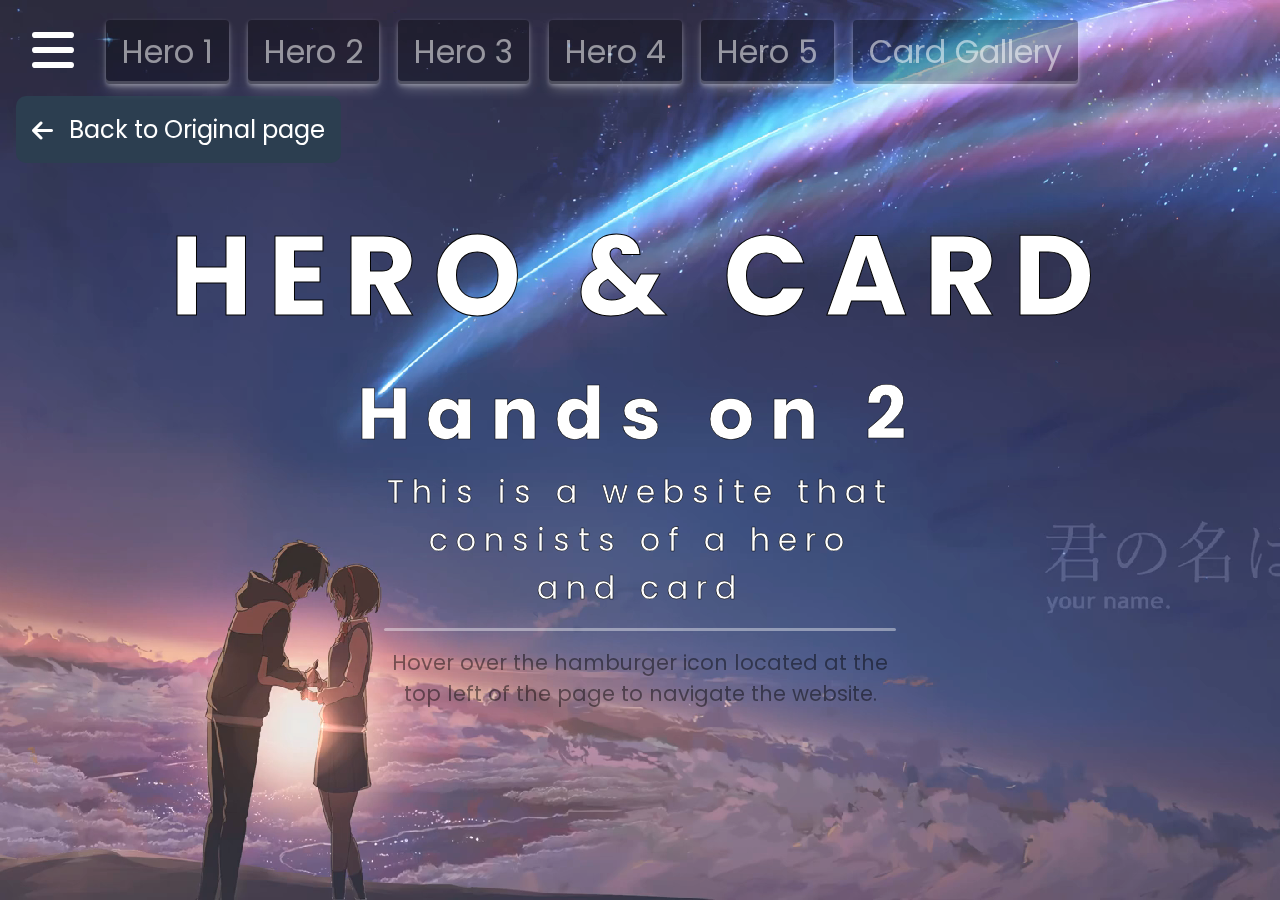
<file: index.html>
<!DOCTYPE html>
<html lang="en">
<head>
    <meta charset="UTF-8">
    <meta name="viewport" content="width=device-width, initial-scale=1.0">
    <title>Hands on 2</title>
    <link rel="stylesheet" href="./assets/css/style.css">
    <link rel="stylesheet" href="./assets/css/header.css">
    <link rel="stylesheet" href="./assets/css/nav-final.css">
    <link rel="stylesheet" href="https://cdnjs.cloudflare.com/ajax/libs/font-awesome/6.5.2/css/all.min.css"/>
</head>
<body>

    <a href="https://notblinkzzz.github.io/WD-Finals/pages/projects/" class="nav-orig"><i class="fa-solid fa-arrow-left"></i><p>	Back to Original page</p></a>

    <video preload="auto" autoplay loop
        src="./assets/video/kimi-no-nawa-2-vid-background.mp4" >
    </video>
    <header class="header">
        <div class="hover-navigation-div">
            <a class="icon"><i class="fa-solid fa-bars"></i></a>
            <div class="navigation-content">
                <!-- <a class="btn active">Home</a> -->
                <a href="./pages/hero-and-card-1/" class="btn">Hero 1</a>
                <a href="./pages/hero-and-card-2/" class="btn">Hero 2</a>
                <a href="./pages/hero-and-card-3/" class="btn">Hero 3</a>
                <a href="./pages/hero-and-card-4/" class="btn">Hero 4</a>
                <a href="./pages/hero-and-card-5/" class="btn">Hero 5</a>
                <a href="./pages/card-gallery/" class="btn">Card Gallery</a>
            </div>
        </div>
    </header>

    <div class="contents">
        <h1 class="title"> HERO & CARD</h1>
        <h2 class="subtitle">Hands on 2</h2>
        <p class="description">This is a website that consists of a hero and card</p>
    <div class="line">
    </div>
        <p class="to-navigate">Hover over the hamburger icon located at the top left of the page to navigate the website.</p>
    </div>
</body>
</html>
</file>
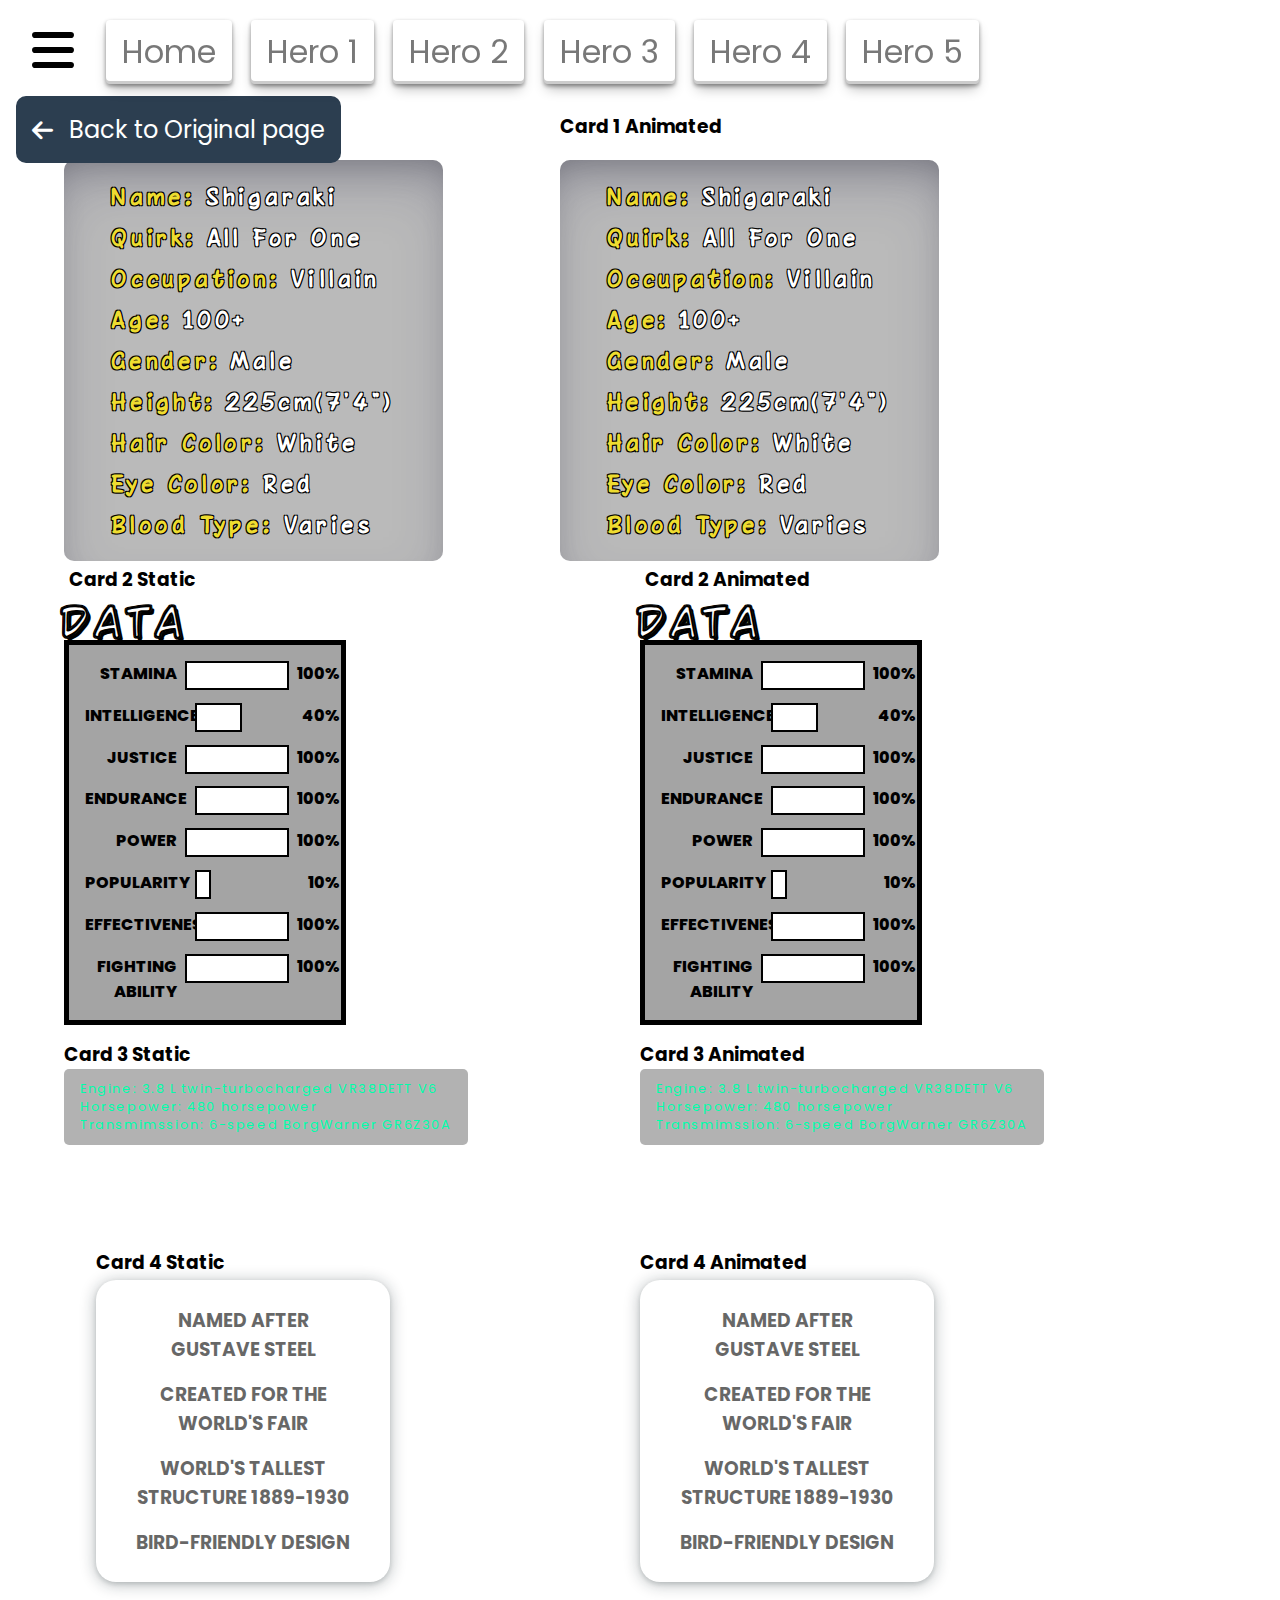
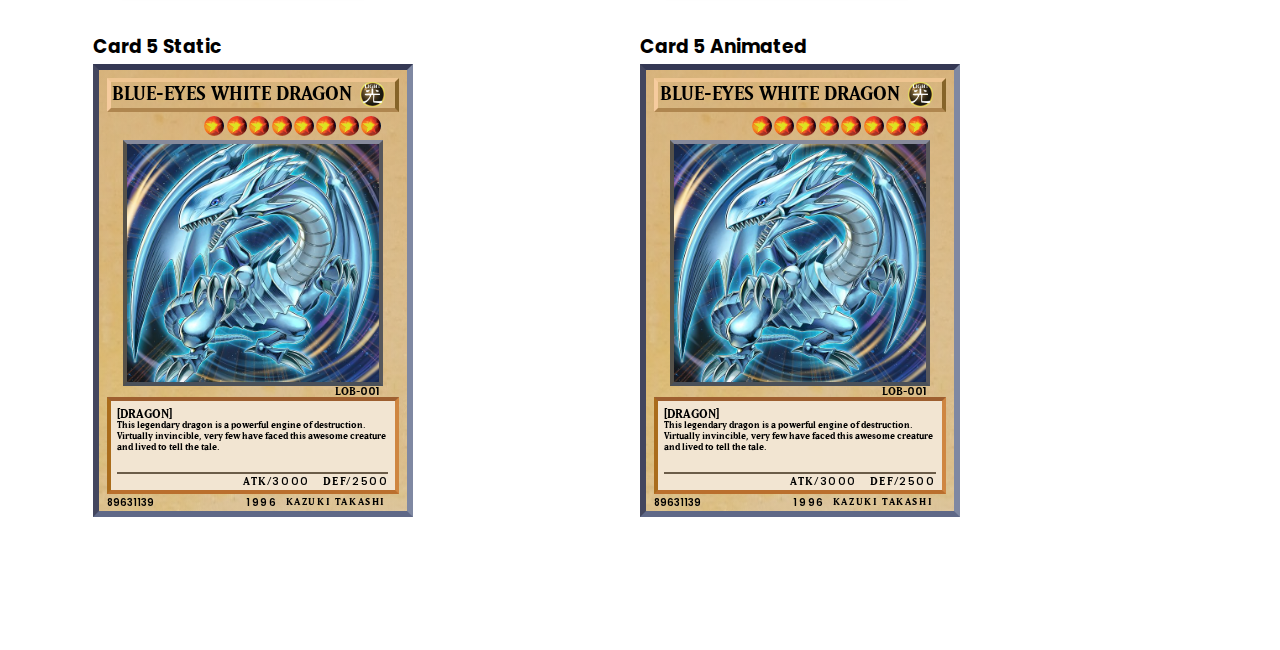
<file: pages/card-gallery/index.html>
<!DOCTYPE html>
<html lang="en">
<head>
    <meta charset="UTF-8">
    <meta name="viewport" content="width=device-width, initial-scale=1.0">
    <title>Card Gallery</title>
    <link rel="stylesheet" href="./assets/css/style.css">
    <link rel="stylesheet" href="./assets/css/header.css">
    <link rel="stylesheet" href="./assets/css/nav-final.css">
    <link rel="stylesheet" href="https://cdnjs.cloudflare.com/ajax/libs/font-awesome/6.5.2/css/all.min.css"/>
</head>
<body>

    <a href="https://notblinkzzz.github.io/WD-Finals/pages/projects/" class="nav-orig"><i class="fa-solid fa-arrow-left"></i><p>	Back to Original page</p></a>

    <header class="header">
        <div class="hover-navigation-div">
            <a class="icon"><i class="fa-solid fa-bars"></i></a>
            <div class="navigation-content">
                <a href="../../index.html" class="btn">Home</a>
                <a href="../../pages/hero-and-card-1/" class="btn">Hero 1</a>
                <a href="../../pages/hero-and-card-2/" class="btn">Hero 2</a>
                <a href="../../pages/hero-and-card-3/" class="btn">Hero 3</a>
                <a href="../../pages/hero-and-card-4/" class="btn">Hero 4</a>
                <a href="../../pages/hero-and-card-5/" class="btn">Hero 5</a>
            </div>
        </div>
    </header>


    <div class="card-one">
        <h3 class="one">Card 1 Static</h3>
        <div class="contents-div">
            <h3 class="contents"><span>Name:</span> Shigaraki</h3>
            <h3 class="contents"><span>Quirk:</span> All For One </h3>
            <h3 class="contents"><span>Occupation:</span> Villain</h3>
            <h3 class="contents"><span>Age:</span> 100+</h3>
            <h3 class="contents"><span>Gender:</span> Male</h3>
            <h3 class="contents"><span>Height:</span> 225cm(7'4")</h3>
            <h3 class="contents"><span>Hair Color:</span> White</h3>
            <h3 class="contents"><span>Eye Color:</span> Red</h3>
            <h3 class="contents"><span>Blood Type:</span> Varies</h3>
         </div>
    </div>
    <div class="card-one one-animated">
        <h3 class="one">Card 1 Animated</h3>
        <div class="contents-div">
            <h3 class="contents"><span>Name:</span> Shigaraki</h3>
            <h3 class="contents"><span>Quirk:</span> All For One </h3>
            <h3 class="contents"><span>Occupation:</span> Villain</h3>
            <h3 class="contents"><span>Age:</span> 100+</h3>
            <h3 class="contents"><span>Gender:</span> Male</h3>
            <h3 class="contents"><span>Height:</span> 225cm(7'4")</h3>
            <h3 class="contents"><span>Hair Color:</span> White</h3>
            <h3 class="contents"><span>Eye Color:</span> Red</h3>
            <h3 class="contents"><span>Blood Type:</span> Varies</h3>
         </div>
    </div>

    <div class="card-two">
        <h3 class="two ">Card 2 Static</h3>
        <section class="top">
            <h1>DATA</h1>
        </section>
            <div class="content-div">
                <div class="stamina-div">
                    <div class="stamina text">
                        <p>STAMINA</p>
                    </div>
                    <div class="stamina bar">
                        <p>a</p>
                    </div>
                    <div class="perc">
                        <p>100%</p>
                    </div>
                </div>
                <div class="intelligence-div">
                    <div class="intelligence text">
                        <p>intelligence</p>
                    </div>
                    <div class="intelligence bar">
                        <p>a</p>
                    </div>
                    <div class="int-perc">
                        <p>40%</p>
                    </div>
                </div>
                <div class="justice-div">
                    <div class="justice text">
                        <p>justice</p>
                    </div>
                    <div class="justice bar">
                        <p>a</p>
                    </div>
                    <div class="perc">
                        <p>100%</p>
                    </div>
                </div>
                <div class="endurance-div">
                    <div class="endurance text">
                        <p>endurance</p>
                    </div>
                    <div class="endurance bar">
                        <p>a</p>
                    </div>
                    <div class="perc">
                        <p>100%</p>
                    </div>
                </div>
                <div class="power-div">
                    <div class="power text">
                        <p>power</p>
                    </div>
                    <div class="power bar">
                        <p>a</p>
                    </div>
                    <div class="perc">
                        <p>100%</p>
                    </div>
                </div>
                <div class="popularity-div">
                    <div class="popularity text">
                        <p>popularity</p>
                    </div>
                    <div class="popularity bar">
                        <p>a</p>
                    </div>
                    <div class="pop-perc">
                        <p>10%</p>
                    </div>
                </div>
                <div class="effectiveness-div">
                    <div class="effectiveness text">
                        <p>effectiveness</p>
                    </div>
                    <div class="effectiveness bar">
                        <p>a</p>
                    </div>
                    <div class="perc">
                        <p>100%</p>
                    </div>
                </div>
                <div class="fighting-div">
                    <div class="fighting text">
                        <p>fighting ability</p>
                    </div>
                    <div class="fighting bar">
                        <p>a</p>
                    </div>
                    <div class="perc">
                        <p>100%</p>
                    </div>
                </div>
            </div>
        </section>
    </div>

    <div class="card-two two-animated">
        <h3 class="two ">Card 2 Animated</h3>
        <section class="top">
            <h1>DATA</h1>
        </section>
            <div class="content-div">
                <div class="stamina-div">
                    <div class="stamina text">
                        <p>STAMINA</p>
                    </div>
                    <div class="stamina bar">
                        <p>a</p>
                    </div>
                    <div class="perc">
                        <p>100%</p>
                    </div>
                </div>
                <div class="intelligence-div">
                    <div class="intelligence text">
                        <p>intelligence</p>
                    </div>
                    <div class="intelligence bar">
                        <p>a</p>
                    </div>
                    <div class="int-perc">
                        <p>40%</p>
                    </div>
                </div>
                <div class="justice-div">
                    <div class="justice text">
                        <p>justice</p>
                    </div>
                    <div class="justice bar">
                        <p>a</p>
                    </div>
                    <div class="perc">
                        <p>100%</p>
                    </div>
                </div>
                <div class="endurance-div">
                    <div class="endurance text">
                        <p>endurance</p>
                    </div>
                    <div class="endurance bar">
                        <p>a</p>
                    </div>
                    <div class="perc">
                        <p>100%</p>
                    </div>
                </div>
                <div class="power-div">
                    <div class="power text">
                        <p>power</p>
                    </div>
                    <div class="power bar">
                        <p>a</p>
                    </div>
                    <div class="perc">
                        <p>100%</p>
                    </div>
                </div>
                <div class="popularity-div">
                    <div class="popularity text">
                        <p>popularity</p>
                    </div>
                    <div class="popularity bar">
                        <p>a</p>
                    </div>
                    <div class="pop-perc">
                        <p>10%</p>
                    </div>
                </div>
                <div class="effectiveness-div">
                    <div class="effectiveness text">
                        <p>effectiveness</p>
                    </div>
                    <div class="effectiveness bar">
                        <p>a</p>
                    </div>
                    <div class="perc">
                        <p>100%</p>
                    </div>
                </div>
                <div class="fighting-div">
                    <div class="fighting text">
                        <p>fighting ability</p>
                    </div>
                    <div class="fighting bar">
                        <p>a</p>
                    </div>
                    <div class="perc">
                        <p>100%</p>
                    </div>
                </div>
            </div>
        </section>
    </div>

    <div class="card-three">
        <h3 class="three">Card 3 Static</h3>
        <div class="card-engine-div">
            <p class="contents">Engine: 3.8 L twin-turbocharged VR38DETT V6</p>
            <p class="contents">Horsepower: 480 horsepower</p>
            <p class="contents">Transmimssion: 6-speed BorgWarner GR6Z30A</p>
        </div>
    </div>
    <div class="card-three three-animated">
        <h3 class="three">Card 3 Animated</h3>
        <div class="card-engine-div">
            <p class="contents">Engine: 3.8 L twin-turbocharged VR38DETT V6</p>
            <p class="contents">Horsepower: 480 horsepower</p>
            <p class="contents">Transmimssion: 6-speed BorgWarner GR6Z30A</p>
        </div>
    </div>

    <div class="card-four">
        <h3 class="four">Card 4 Static</h3>
        <h3 class="text">NAMED AFTER <br>GUSTAVE STEEL</h3>
        <h3 class="text">CREATED FOR THE <br>WORLD'S FAIR</h3>
        <h3 class="text">WORLD'S TALLEST <br>STRUCTURE 1889-1930</h3>
        <h3 class="text">BIRD-FRIENDLY DESIGN</h3>
    </div>
    <div class="card-four four-animated">
        <h3 class="four">Card 4 Animated</h3>
        <h3 class="text">NAMED AFTER <br>GUSTAVE STEEL</h3>
        <h3 class="text">CREATED FOR THE <br>WORLD'S FAIR</h3>
        <h3 class="text">WORLD'S TALLEST <br>STRUCTURE 1889-1930</h3>
        <h3 class="text">BIRD-FRIENDLY DESIGN</h3>
    </div>

    <div class="card-five">
        <h3 class="five">Card 5 Static</h3>
        <div class="card-div">
            <div class="outer-card">
                <img src="./assets/img/Yugioh_Card_Back.jpg" class="back-card">
                <div class="inner-card">
                    <div class="title-card">
                        <p>BLUE-EYES WHITE DRAGON</p>
                        <img src="./assets/img/latest.png" class="attribute-logo">
                    </div>
                    <div class="monster-level-card">
                        <div class="filler-left">
                        </div>
                        <div class="level-right">
                            <img src="./assets/img/latest__1_-removebg-preview.png" alt="">
                            <img src="./assets/img/latest__1_-removebg-preview.png" alt="">
                            <img src="./assets/img/latest__1_-removebg-preview.png" alt="">
                            <img src="./assets/img/latest__1_-removebg-preview.png" alt="">
                            <img src="./assets/img/latest__1_-removebg-preview.png" alt="">
                            <img src="./assets/img/latest__1_-removebg-preview.png" alt="">
                            <img src="./assets/img/latest__1_-removebg-preview.png" alt="">
                            <img src="./assets/img/latest__1_-removebg-preview.png" alt="">
                        </div>
                    </div>
                    <div class="img-card-div">
                        <div class="img-card-inner">
                            <img src="./assets/img/Blue-Eyes.White.Dragon.600.3789412.jpg" class="dragon">
                        </div>
                    </div>
                    <div class="series-card">
                        <p>LOB-<span>001</span> </p>
                    </div>
                    <div class="details-card">
                        <div class="type-card">
                            <p>[DRAGON]</p>
                        </div>
                        <div class="details">
                            <p>This legendary dragon is a powerful engine of destruction.<br>Virtually invincible, very few have faced this awesome creature<br>and lived to tell the tale.</p>
                        </div>
                        <div class="filler">
                        </div>
                        <div class="line">
                        </div>
                        <div class="atk-def">
                            <p>ATK/<span>3000</span> </p>
                            <p>DEF/<span>2500</span></p>
                        </div>
                    </div>
                    <div class="maker-card">
                        <div class="number">
                            <h5>89631139</h5>
                        </div>
                        <div class="year">
                            <h5>1996</h5>
                            <p>KAZUKI TAKASHI</p>
                        </div>
                    </div>
                </div>
            </div>
        </div>
    </div>
    <div class="card-five five-animated">
        <h3 class="five">Card 5 Animated</h3>
        <div class="card-div">
            <div class="outer-card">
                <img src="./assets/img/Yugioh_Card_Back.jpg" class="back-card">
                <div class="inner-card">
                    <div class="title-card">
                        <p>BLUE-EYES WHITE DRAGON</p>
                        <img src="./assets/img/latest.png" class="attribute-logo">
                    </div>
                    <div class="monster-level-card">
                        <div class="filler-left">
                        </div>
                        <div class="level-right">
                            <img src="./assets/img/latest__1_-removebg-preview.png" alt="">
                            <img src="./assets/img/latest__1_-removebg-preview.png" alt="">
                            <img src="./assets/img/latest__1_-removebg-preview.png" alt="">
                            <img src="./assets/img/latest__1_-removebg-preview.png" alt="">
                            <img src="./assets/img/latest__1_-removebg-preview.png" alt="">
                            <img src="./assets/img/latest__1_-removebg-preview.png" alt="">
                            <img src="./assets/img/latest__1_-removebg-preview.png" alt="">
                            <img src="./assets/img/latest__1_-removebg-preview.png" alt="">
                        </div>
                    </div>
                    <div class="img-card-div">
                        <div class="img-card-inner">
                            <img src="./assets/img/Blue-Eyes.White.Dragon.600.3789412.jpg" class="dragon">
                        </div>
                    </div>
                    <div class="series-card">
                        <p>LOB-<span>001</span> </p>
                    </div>
                    <div class="details-card">
                        <div class="type-card">
                            <p>[DRAGON]</p>
                        </div>
                        <div class="details">
                            <p>This legendary dragon is a powerful engine of destruction.<br>Virtually invincible, very few have faced this awesome creature<br>and lived to tell the tale.</p>
                        </div>
                        <div class="filler">
                        </div>
                        <div class="line">
                        </div>
                        <div class="atk-def">
                            <p>ATK/<span>3000</span> </p>
                            <p>DEF/<span>2500</span></p>
                        </div>
                    </div>
                    <div class="maker-card">
                        <div class="number">
                            <h5>89631139</h5>
                        </div>
                        <div class="year">
                            <h5>1996</h5>
                            <p>KAZUKI TAKASHI</p>
                        </div>
                    </div>
                </div>
            </div>
        </div>
    </div>
</body>
</html>
</file>
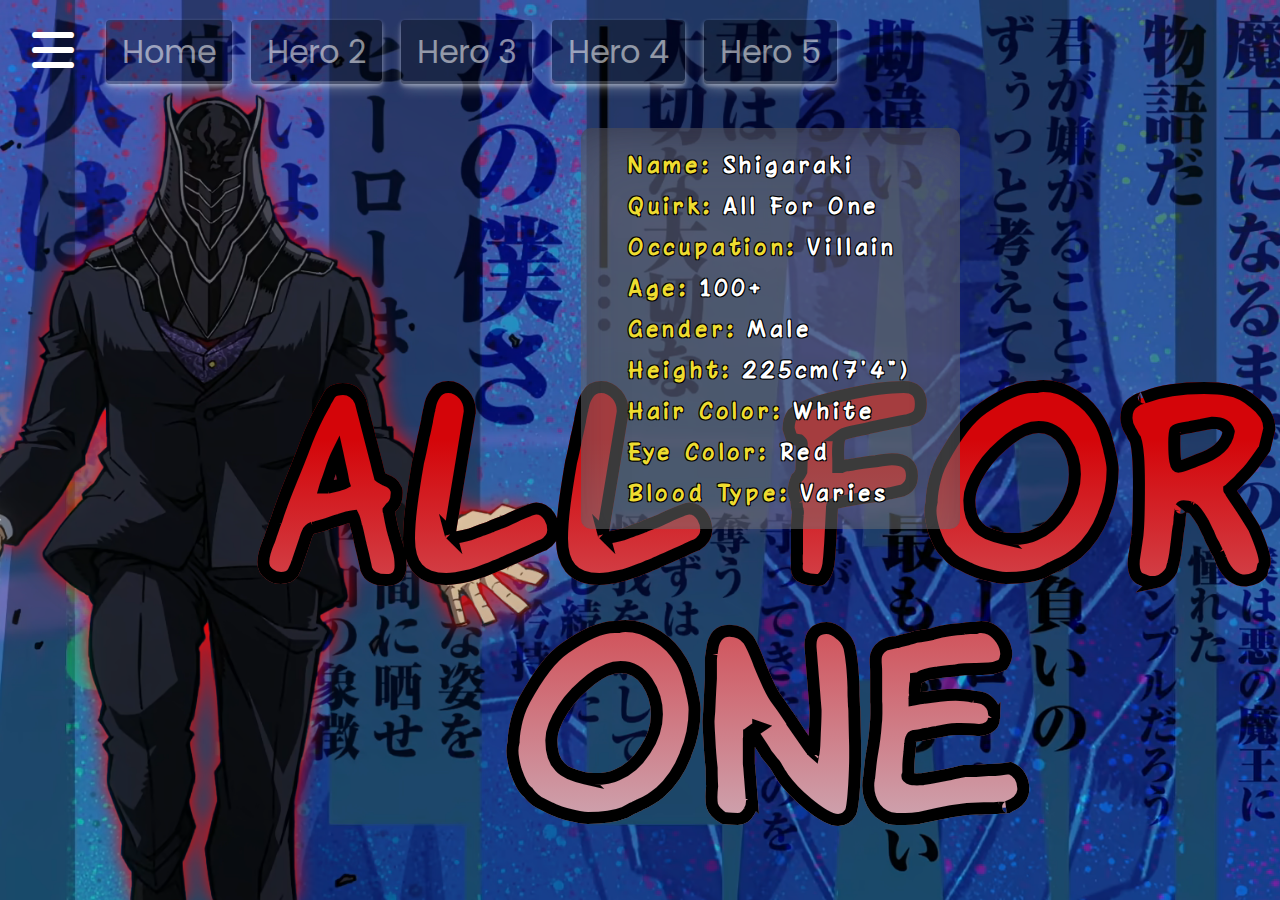
<file: pages/hero-and-card 1/index.html>
<!DOCTYPE html>
<html lang="en">
<head>
    <meta charset="UTF-8">
    <meta name="viewport" content="width=device-width, initial-scale=1.0">
    <title>Hero 1 and Card 1</title>
    <link rel="stylesheet" href="./assets/css/style.css">
    <link rel="stylesheet" href="./assets/css/header.css">
    <link rel="stylesheet" href="https://cdnjs.cloudflare.com/ajax/libs/font-awesome/6.5.2/css/all.min.css"/>
</head>
<body>
    <header class="header">
        <div class="hover-navigation-div">
            <a class="icon"><i class="fa-solid fa-bars"></i></a>
            <div class="navigation-content">
                <a href="../../index.html" class="btn">Home</a>
                <a href="../../pages/hero-and-card-2/" class="btn">Hero 2</a>
                <a href="../../pages/hero-and-card-3/" class="btn">Hero 3</a>
                <a href="../../pages/hero-and-card-4/" class="btn">Hero 4</a>
                <a href="../../pages/hero-and-card-5/" class="btn">Hero 5</a>
            </div>
        </div>
    </header>
    <div class="wallpaper">
        <img src="./assets/img/all-for-one-ps-removed.png" class="top-layer">
        <img src="./assets/img/all-for-one.png" class="background-img">
    </div>
    <div class="contents">
        <!-- <h1 class="title top">ALL FOR ONE</h1> -->
        <h1 class="title">ALL FOR ONE</h1>
    </div>
    <div class="card">
        <div class="contents-div">
            <h3 class="contents"><span>Name:</span> Shigaraki</h3>
            <h3 class="contents"><span>Quirk:</span> All For One </h3>
            <h3 class="contents"><span>Occupation:</span> Villain</h3>
            <h3 class="contents"><span>Age:</span> 100+</h3>
            <h3 class="contents"><span>Gender:</span> Male</h3>
            <h3 class="contents"><span>Height:</span> 225cm(7'4")</h3>
            <h3 class="contents"><span>Hair Color:</span> White</h3>
            <h3 class="contents"><span>Eye Color:</span> Red</h3>
            <h3 class="contents"><span>Blood Type:</span> Varies</h3>
         </div>
    </div>
</body>
</html>
</file>
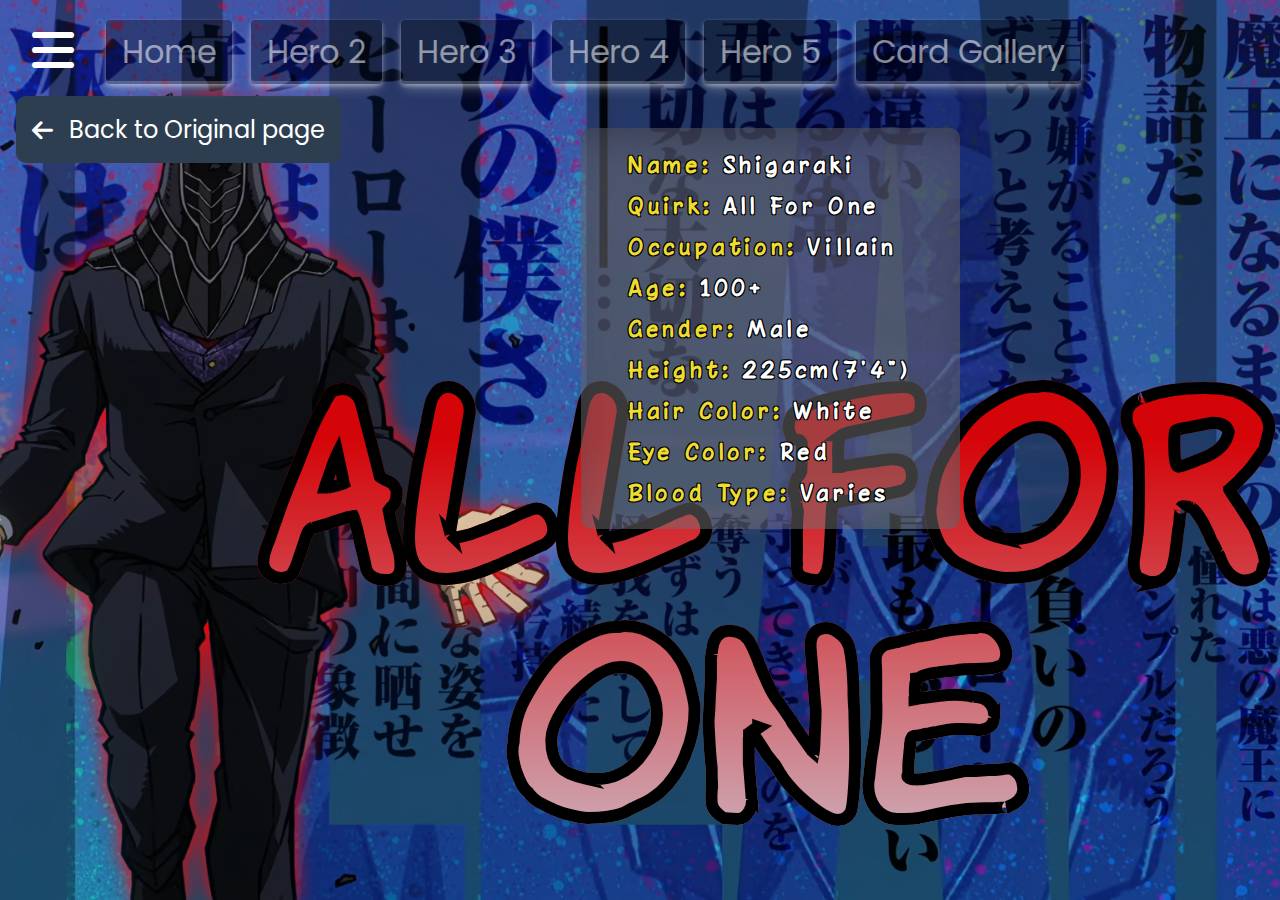
<file: pages/hero-and-card-1/index.html>
<!DOCTYPE html>
<html lang="en">
<head>
    <meta charset="UTF-8">
    <meta name="viewport" content="width=device-width, initial-scale=1.0">
    <title>Hero 1 and Card 1</title>
    <link rel="stylesheet" href="./assets/css/style.css">
    <link rel="stylesheet" href="./assets/css/header.css">
    <link rel="stylesheet" href="./assets/css/nav-final.css">
    <link rel="stylesheet" href="https://cdnjs.cloudflare.com/ajax/libs/font-awesome/6.5.2/css/all.min.css"/>
</head>
<body>

    <a href="https://notblinkzzz.github.io/WD-Finals/pages/projects/" class="nav-orig"><i class="fa-solid fa-arrow-left"></i><p>	Back to Original page</p></a>

    <header class="header">
        <div class="hover-navigation-div">
            <a class="icon"><i class="fa-solid fa-bars"></i></a>
            <div class="navigation-content">
                <a href="../../index.html" class="btn">Home</a>
                <a href="../../pages/hero-and-card-2/" class="btn">Hero 2</a>
                <a href="../../pages/hero-and-card-3/" class="btn">Hero 3</a>
                <a href="../../pages/hero-and-card-4/" class="btn">Hero 4</a>
                <a href="../../pages/hero-and-card-5/" class="btn">Hero 5</a>
                <a href="../../pages/card-gallery/" class="btn">Card Gallery</a>
            </div>
        </div>
    </header>
    <div class="wallpaper">
        <img src="./assets/img/all-for-one-ps-removed.png" class="top-layer">
        <img src="./assets/img/all-for-one.png" class="background-img">
    </div>
    <div class="contents">
        <!-- <h1 class="title top">ALL FOR ONE</h1> -->
        <h1 class="title">ALL FOR ONE</h1>
    </div>
    <div class="card">
        <div class="contents-div">
            <h3 class="contents"><span>Name:</span> Shigaraki</h3>
            <h3 class="contents"><span>Quirk:</span> All For One </h3>
            <h3 class="contents"><span>Occupation:</span> Villain</h3>
            <h3 class="contents"><span>Age:</span> 100+</h3>
            <h3 class="contents"><span>Gender:</span> Male</h3>
            <h3 class="contents"><span>Height:</span> 225cm(7'4")</h3>
            <h3 class="contents"><span>Hair Color:</span> White</h3>
            <h3 class="contents"><span>Eye Color:</span> Red</h3>
            <h3 class="contents"><span>Blood Type:</span> Varies</h3>
         </div>
    </div>
</body>
</html>
</file>
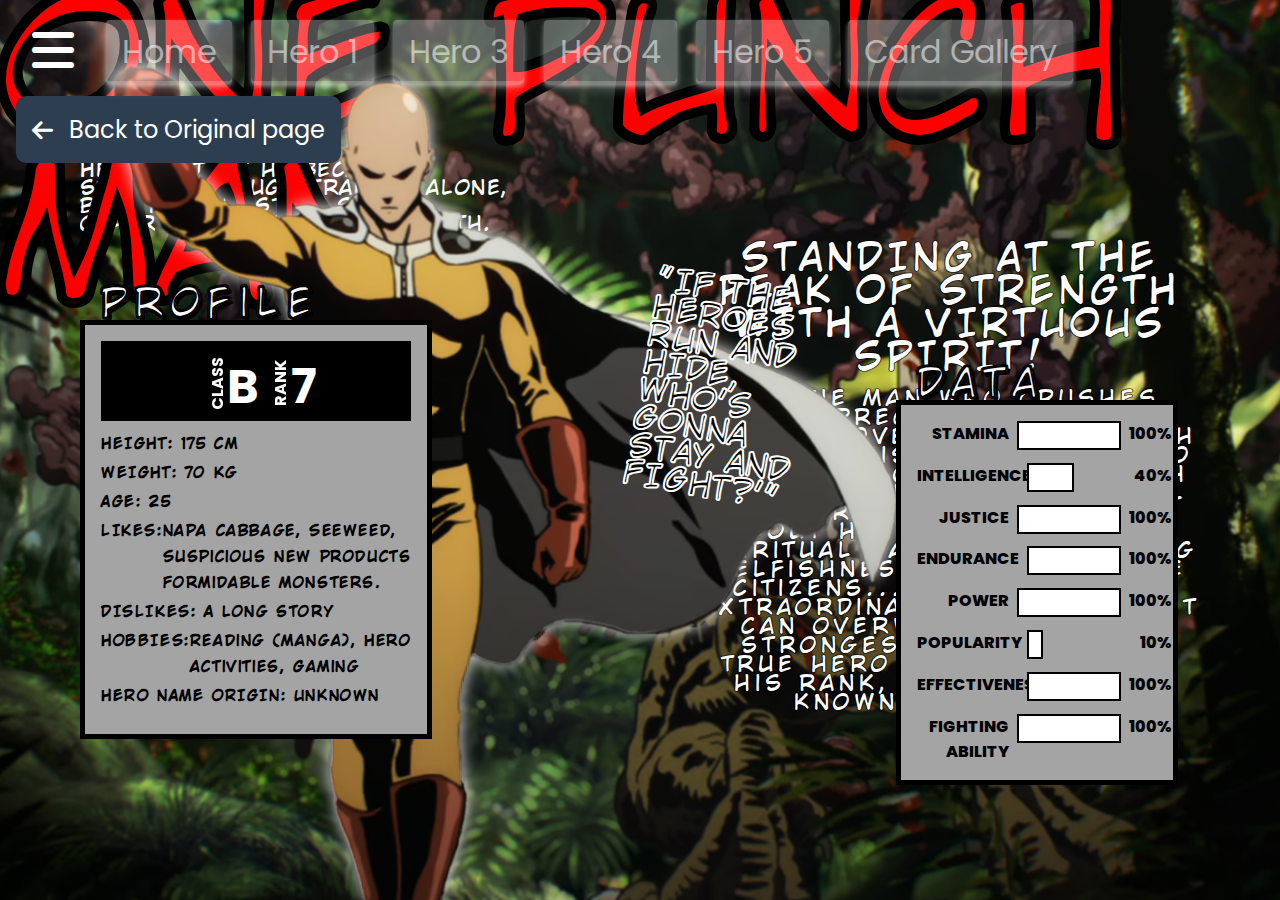
<file: pages/hero-and-card-2/index.html>
<!DOCTYPE html>
<html lang="en">
<head>
    <meta charset="UTF-8">
    <meta name="viewport" content="width=device-width, initial-scale=1.0">
    <title>Hero 2 and Card 2</title>
    <link rel="stylesheet" href="./assets/css/style.css">
    <link rel="stylesheet" href="./assets/css/header.css">
    <link rel="stylesheet" href="./assets/css/nav-final.css">
    <link rel="stylesheet" href="https://cdnjs.cloudflare.com/ajax/libs/font-awesome/6.5.2/css/all.min.css"/>
</head>
<body>

    <a href="https://notblinkzzz.github.io/WD-Finals/pages/projects/" class="nav-orig"><i class="fa-solid fa-arrow-left"></i><p>	Back to Original page</p></a>

    <header class="header">
        <div class="hover-navigation-div">
            <a class="icon"><i class="fa-solid fa-bars"></i></a>
            <div class="navigation-content">
                <a href="../../index.html" class="btn">Home</a>
                <a href="../../pages/hero-and-card-1/" class="btn">Hero 1</a>
                <a href="../../pages/hero-and-card-3/" class="btn">Hero 3</a>
                <a href="../../pages/hero-and-card-4/" class="btn">Hero 4</a>
                <a href="../../pages/hero-and-card-5/" class="btn">Hero 5</a>
                <a href="../../pages/card-gallery/" class="btn">Card Gallery</a>
            </div>
        </div>
    </header>
    <div class="wallpaper">
        <img src="./assets/img/saitama-background-removed.png" class="top-bg">
        <img src="./assets/img/saitama-background.png" class="background-img">
    </div>


    <div class="card-1">
        <section class="top">
            <h1>Profile</h1>
        </section>
        <section class="bottom">
            <div class="class-rank">
                <div class="verti">
                    <h4 class="class-base">CLASS</h4>
                    <h4 class="rank-base">RANK</h4>
                </div>
                <div class="hori">
                    <h4 class="class-title">B</h4>
                    <h4 class="rank-number">7</h4>
                </div>
            </div>
            <div class="content-div">
                <h3 class="contents"><span>HEIGHT:</span> 175 cm</h3>
                <h3 class="contents"><span>WEIGHT:</span> 70 kg</h3>
                <h3 class="contents"><span>AGE:</span> 25</h3>
                <h3 class="contents long"><span>LIKES:</span>Napa cabbage, Seeweed, <br><br>
                Suspicious new products <br><br>Formidable monsters.</h3>
                <h3 class="contents"><span>DISLIKES:</span> A long story</h3>
                <h3 class="contents long"><span>HOBBIES:</span> Reading (manga), Hero <br><br>
                    activities, Gaming</h3>
                    <h3 class="contents"><span>HERO NAME ORIGIN:</span> Unknown</h3>
                </div>
        </section>
    </div>
    <div class="text-area-1">
        <p>"IF THE <br>HEROES <br>RUN AND <br>HIDE, <br>WHO'S <br>GONNA <br>STAY AND <br>FIGHT?'"</p>
    </div>
    <div class="text-area-2">
        <div class="top">
            <p>STANDING AT THE <br>PEAK OF STRENGTH <br>WITH A VIRTUOUS <br> SPIRIT!</p>
        </div>
        <div class="bottom">
            <p>A lone man who crushes <br>an unprecedented crisis <br>looming over the earth with <br>a single fist! A unique hero <br>with extraordinary strenth <br>and inversley-proportional <br>popularity, never boasting <br>about his achievements; a <br>
            spiritual nature, abandoning <br>selfishness to protect the <br>citizens... and above all, <br>extraordinary strength that <br>can overwhelm even the <br> strongest of enemies. A <br>true hero who transcends <br>his rank, that is the man <br>known as Saitama!</p>
        </div>
    </div>
    <div class="text-area-3">
        <p>He says that he became <br> strong through training alone, <br>but there must be some <br>other secret to his strength.</p>
    </div>
    <div class="card-2">
        <section class="top">
            <h1>DATA</h1>
        </section>
            <div class="content-div">
                <div class="stamina-div">
                    <div class="stamina text">
                        <p>STAMINA</p>
                    </div>
                    <div class="stamina bar">
                        <p>a</p>
                    </div>
                    <div class="perc">
                        <p>100%</p>
                    </div>
                </div>
                <div class="intelligence-div">
                    <div class="intelligence text">
                        <p>intelligence</p>
                    </div>
                    <div class="intelligence bar">
                        <p>a</p>
                    </div>
                    <div class="int-perc">
                        <p>40%</p>
                    </div>
                </div>
                <div class="justice-div">
                    <div class="justice text">
                        <p>justice</p>
                    </div>
                    <div class="justice bar">
                        <p>a</p>
                    </div>
                    <div class="perc">
                        <p>100%</p>
                    </div>
                </div>
                <div class="endurance-div">
                    <div class="endurance text">
                        <p>endurance</p>
                    </div>
                    <div class="endurance bar">
                        <p>a</p>
                    </div>
                    <div class="perc">
                        <p>100%</p>
                    </div>
                </div>
                <div class="power-div">
                    <div class="power text">
                        <p>power</p>
                    </div>
                    <div class="power bar">
                        <p>a</p>
                    </div>
                    <div class="perc">
                        <p>100%</p>
                    </div>
                </div>
                <div class="popularity-div">
                    <div class="popularity text">
                        <p>popularity</p>
                    </div>
                    <div class="popularity bar">
                        <p>a</p>
                    </div>
                    <div class="pop-perc">
                        <p>10%</p>
                    </div>
                </div>
                <div class="effectiveness-div">
                    <div class="effectiveness text">
                        <p>effectiveness</p>
                    </div>
                    <div class="effectiveness bar">
                        <p>a</p>
                    </div>
                    <div class="perc">
                        <p>100%</p>
                    </div>
                </div>
                <div class="fighting-div">
                    <div class="fighting text">
                        <p>fighting ability</p>
                    </div>
                    <div class="fighting bar">
                        <p>a</p>
                    </div>
                    <div class="perc">
                        <p>100%</p>
                    </div>
                </div>
            </div>
        </section>
    </div>
    <div class="text-area-4">
        <p>ONE PUNCH MAN</p>
    </div>

</body>
</html>
</file>
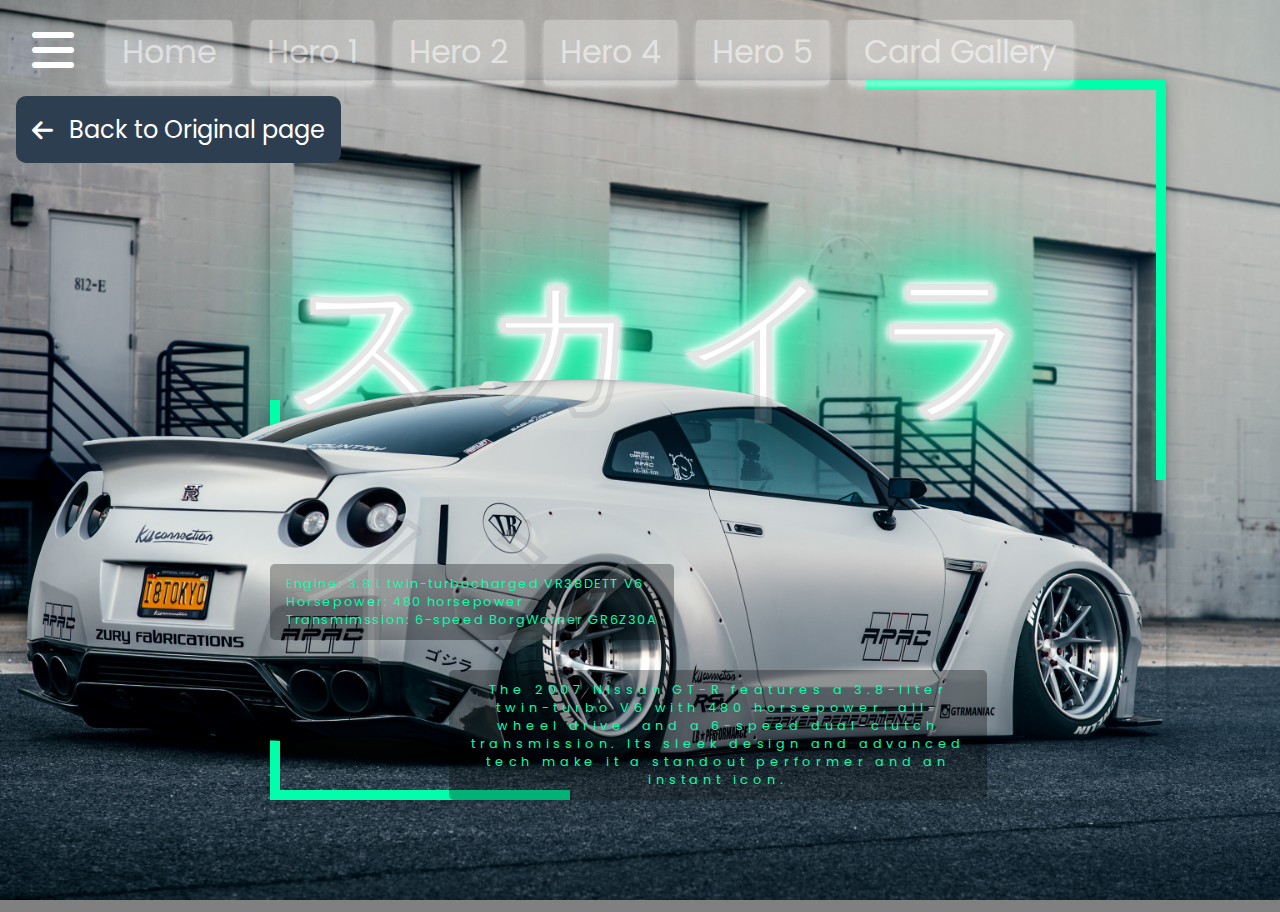
<file: pages/hero-and-card-3/index.html>
<!DOCTYPE html>
<html lang="en">
<head>
    <meta charset="UTF-8">
    <meta name="viewport" content="width=device-width, initial-scale=1.0">
    <title>Hero 3 and Card 3</title>
    <link rel="stylesheet" href="./assets/css/style.css">
    <link rel="stylesheet" href="./assets/css/header.css">
    <link rel="stylesheet" href="./assets/css/nav-final.css">
    <link rel="stylesheet" href="https://cdnjs.cloudflare.com/ajax/libs/font-awesome/6.5.2/css/all.min.css"/>
 
</head>
</head>
<body>

    <a href="https://notblinkzzz.github.io/WD-Finals/pages/projects/" class="nav-orig"><i class="fa-solid fa-arrow-left"></i><p>	Back to Original page</p></a>

    <header class="header">
        <div class="hover-navigation-div">
            <a class="icon"><i class="fa-solid fa-bars"></i></a>
            <div class="navigation-content">
                <a href="../../index.html" class="btn">Home</a>
                <a href="../../pages/hero-and-card-1/" class="btn">Hero 1</a>
                <a href="../../pages/hero-and-card-2/" class="btn">Hero 2</a>
                <a href="../../pages/hero-and-card-4/" class="btn">Hero 4</a>
                <a href="../../pages/hero-and-card-5/" class="btn">Hero 5</a>
                <a href="../../pages/card-gallery/" class="btn">Card Gallery</a>
            </div>
        </div>
    </header>
    <section class="hero">
        <div class="background"></div>
            <img src="./assets/img/backiee-102146-landscape-removed.png" class="top-wallpaper">
            <img src="./assets/img/backiee-102146-landscape.jpg" class="wallpaper">
        </div>
        <div class="top-layer-text">
            <p class="top-layer">スカイライン </p>
            <div class="card-engine-div">
                <p class="contents">Engine: 3.8 L twin-turbocharged VR38DETT V6</p>
                <p class="contents">Horsepower: 480 horsepower</p>
                <p class="contents">Transmimssion: 6-speed BorgWarner GR6Z30A</p>
            </div>
            <div class="card-description-div">
                <p class="description">The 2007 Nissan GT-R features a 3.8-liter twin-turbo V6 with 480 horsepower, all-wheel drive, and a 6-speed dual-clutch transmission. Its sleek design and advanced tech make it a standout performer and an instant icon.</p>
            </div>
        </div>
        <div class="box">
            <div class="sky-line">
                <p class="lower-layer">スカイライン </p>
            </div>
        </div>
    </section>
</body>
</html>
</file>
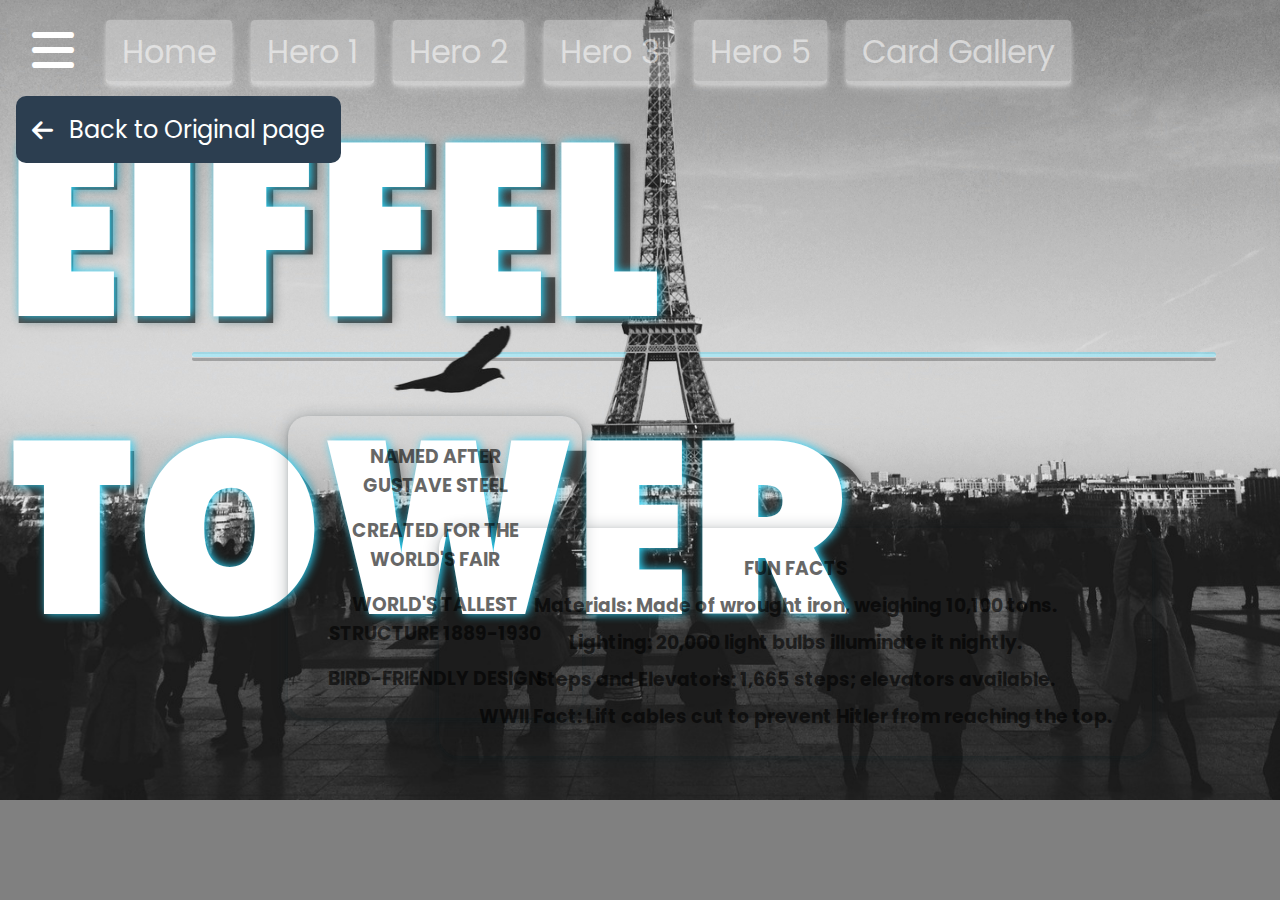
<file: pages/hero-and-card-4/index.html>
<!DOCTYPE html>
<html lang="en">
<head>
    <meta charset="UTF-8">
    <meta name="viewport" content="width=device-width, initial-scale=1.0">
    <title>Hero 4 and Card 4</title>
    <link rel="stylesheet" href="./assets/css/style.css">
    <link rel="stylesheet" href="./assets/css/header.css">
    <link rel="stylesheet" href="./assets/css/nav-final.css">
    <link rel="stylesheet" href="https://cdnjs.cloudflare.com/ajax/libs/font-awesome/6.5.2/css/all.min.css"/>
    <link rel="stylesheet" href="https://cdnjs.cloudflare.com/ajax/libs/font-awesome/4.7.0/css/font-awesome.min.css">
</head>
<body>

    <a href="https://notblinkzzz.github.io/WD-Finals/pages/projects/" class="nav-orig"><i class="fa-solid fa-arrow-left"></i><p>	Back to Original page</p></a>

    <header class="header">
        <div class="hover-navigation-div">
            <a class="icon"><i class="fa-solid fa-bars"></i></a>
            <div class="navigation-content">
                <a href="../../index.html" class="btn">Home</a>
                <a href="../../pages/hero-and-card-1/" class="btn">Hero 1</a>
                <a href="../../pages/hero-and-card-2/" class="btn">Hero 2</a>
                <a href="../../pages/hero-and-card-3/" class="btn">Hero 3</a>
                <a href="../../pages/hero-and-card-5/" class="btn">Hero 5</a>
                <a href="../../pages/card-gallery/" class="btn">Card Gallery</a>
            </div>
        </div>
    </header>


    <section class="hero">
        <div class="wallpaper">
            <img src="./assets/img/lower-eiffel (2).png" class="top-layer">
            <img src="./assets/img/lower-eiffel.jpg" class="bottom-layer">
            <h1 class="title-lower">EIFFEL TOWER</h1>
            <h1 class="title-top">EIFFEL TOWER</h1>
        </div>
        <div class="one">
        </div>
        <div class="two">
        </div>
        <div class="three">
        </div>
        <div class="card-first">
            <h3 class="text">NAMED AFTER <br>GUSTAVE STEEL</h3>
            <h3 class="text">CREATED FOR THE <br>WORLD'S FAIR</h3>
            <h3 class="text">WORLD'S TALLEST <br>STRUCTURE 1889-1930</h3>
            <h3 class="text">BIRD-FRIENDLY DESIGN</h3>
        </div>
        <div class="card-second">
            <h3 class="main text">FUN FACTS</h3>
            <h3 class="text">Materials: Made of wrought iron, weighing 10,100 tons.</h3>
            <h3 class="text">Lighting: 20,000 light bulbs illuminate it nightly.</h3>
            <h3 class="text">Steps and Elevators: 1,665 steps; elevators available.</h3>
            <h3 class="text">WWII Fact: Lift cables cut to prevent Hitler from reaching the top.</h3>
        </div>
    </section>



</body>
</html>
</file>
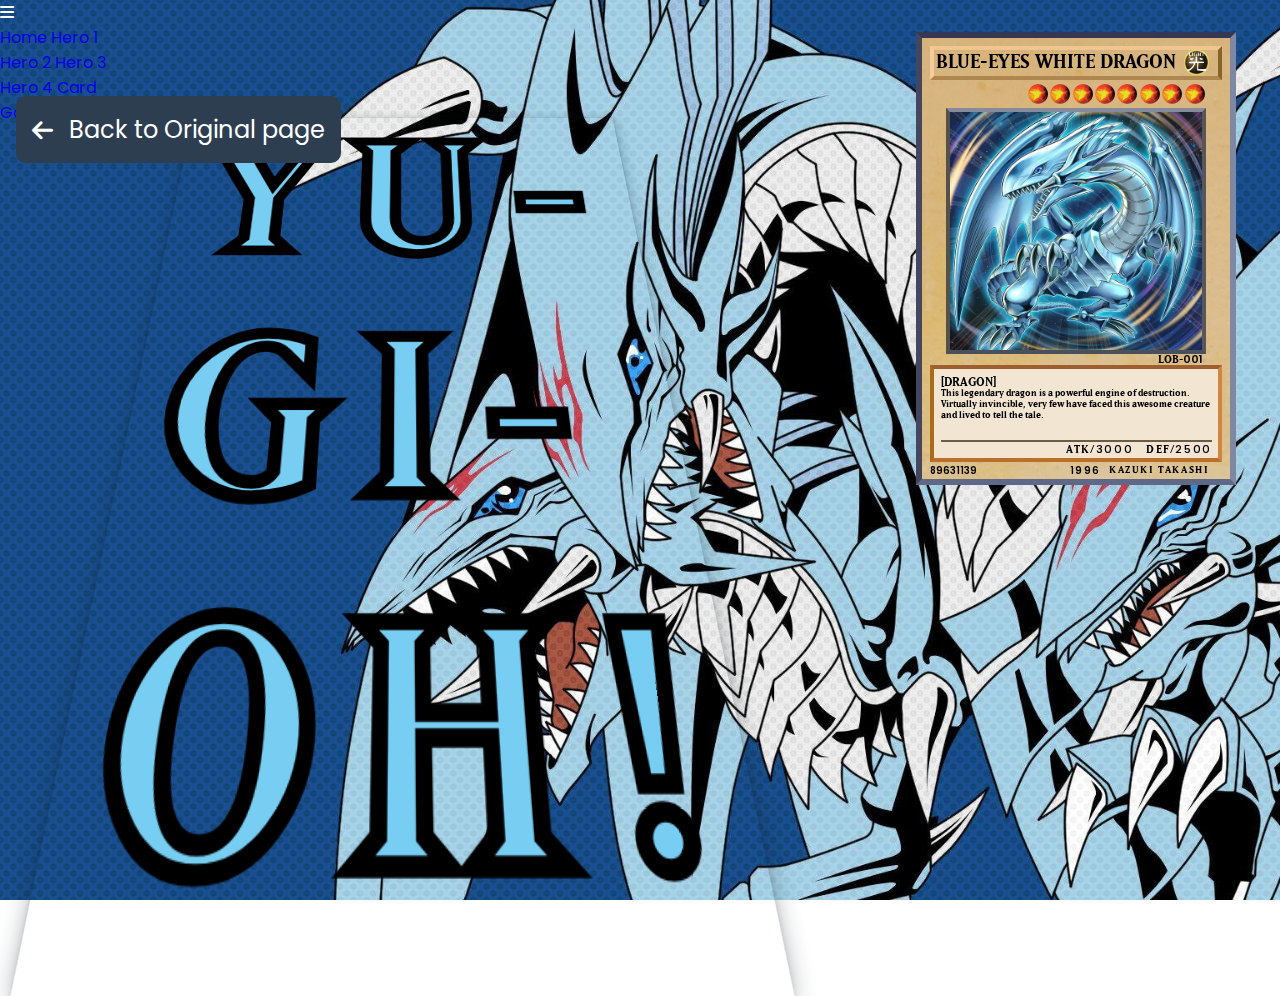
<file: pages/hero-and-card-5/index.html>
<!DOCTYPE html>
<html lang="en">
<head>
    <meta charset="UTF-8">
    <meta name="viewport" content="width=device-width, initial-scale=1.0">
    <title>Hero 5 and Card 5</title>
    <link rel="stylesheet" href="./assets/css/style.css">
    <link rel="stylesheet" href="./assets/css/header.css">
    <link rel="stylesheet" href="./assets/css/nav-final.css">
    <link rel="stylesheet" href="https://cdnjs.cloudflare.com/ajax/libs/font-awesome/6.5.2/css/all.min.css"/>
</head>
<body>

    <a href="https://notblinkzzz.github.io/WD-Finals/pages/projects/" class="nav-orig"><i class="fa-solid fa-arrow-left"></i><p>	Back to Original page</p></a>

    <header class="header">
        <div class="hover-navigation-div">
            <a class="icon"><i class="fa-solid fa-bars"></i></a>
            <div class="navigation-content">
                <a href="../../index.html" class="btn">Home</a>
                <a href="../../pages/hero-and-card-1/" class="btn">Hero 1</a>
                <a href="../../pages/hero-and-card-2/" class="btn">Hero 2</a>
                <a href="../../pages/hero-and-card-3/" class="btn">Hero 3</a>
                <a href="../../pages/hero-and-card-4/" class="btn">Hero 4</a>
                <a href="../../pages/card-gallery/" class="btn">Card Gallery</a>
            </div>
        </div>
    </header>
    <img src="./assets/img/wp2661198-blue-eyes-white-dragon-wallpaper-hd.jpg" class="background">
    <div class="title">
        <h1>YU-GI-OH! </h1>
    </div>
    <div class="card-div">
        <div class="outer-card">
            <img src="./assets/img/Yugioh_Card_Back.jpg" class="back-card">
            <div class="inner-card">
                <div class="title-card">
                    <p>BLUE-EYES WHITE DRAGON</p>
                    <img src="./assets/img/latest.png" class="attribute-logo">
                </div>
                <div class="monster-level-card">
                    <div class="filler-left">
                    </div>
                    <div class="level-right">
                        <img src="./assets/img/latest__1_-removebg-preview.png" alt="">
                        <img src="./assets/img/latest__1_-removebg-preview.png" alt="">
                        <img src="./assets/img/latest__1_-removebg-preview.png" alt="">
                        <img src="./assets/img/latest__1_-removebg-preview.png" alt="">
                        <img src="./assets/img/latest__1_-removebg-preview.png" alt="">
                        <img src="./assets/img/latest__1_-removebg-preview.png" alt="">
                        <img src="./assets/img/latest__1_-removebg-preview.png" alt="">
                        <img src="./assets/img/latest__1_-removebg-preview.png" alt="">
                    </div>
                </div>
                <div class="img-card-div">
                    <div class="img-card-inner">
                        <img src="./assets/img/Blue-Eyes.White.Dragon.600.3789412.jpg" class="dragon">
                    </div>
                </div>
                <div class="series-card">
                    <p>LOB-<span>001</span> </p>
                </div>
                <div class="details-card">
                    <div class="type-card">
                        <p>[DRAGON]</p>
                    </div>
                    <div class="details">
                        <p>This legendary dragon is a powerful engine of destruction.<br>Virtually invincible, very few have faced this awesome creature<br>and lived to tell the tale.</p>
                    </div>
                    <div class="filler">
                    </div>
                    <div class="line">
                    </div>
                    <div class="atk-def">
                        <p>ATK/<span>3000</span> </p>
                        <p>DEF/<span>2500</span></p>
                    </div>
                </div>
                <div class="maker-card">
                    <div class="number">
                        <h5>89631139</h5>
                    </div>
                    <div class="year">
                        <h5>1996</h5>
                        <p>KAZUKI TAKASHI</p>
                    </div>
                </div>
            </div>
        </div>
    </div>
</body>
</html>
</file>
<file: assets/css/style.css>
@import url("https://fonts.googleapis.com/css2?family=Poppins:ital,wght@0,100;0,200;0,300;0,400;0,500;0,600;0,700;0,800;0,900;1,100;1,200;1,300;1,400;1,500;1,600;1,700;1,800;1,900&display=swap");

* {
    box-sizing: border-box;
    text-decoration: none;
    margin: 0;
    padding: 0;
    font-family: "Poppins", sans-serif;
}

:root {
    --bg-color: ;
    --main-color: ;
    --text-color: white;
    --second-text-color:rgba(255, 255, 255, 0.53) ;
}

video {
    position:absolute;
    z-index: -1;
    object-fit:cover;
    width: 100dvw;
    height: 100dvh;
    opacity: 85%;
}

body {
    display: flex;
    background-color: white;
    width: 100dvw;
    height: 100dvh;
    flex-direction: column;
    align-items: center;
}

.contents {
    display: flex;
    flex-direction: column;
    padding-top: 12rem;
    color: var(--text-color);
    text-align: center;
    height: 100vh;
    width: 100%;
    align-items: center;

    & h1 {
        font-size: 7rem;
        letter-spacing: 1rem;
        -webkit-text-stroke: 1px black;
    }

    & h2 {
        font-size: 4.5rem;
        letter-spacing: 1rem;
        -webkit-text-stroke: .6px black;
    }
    & .description {
        font-size: 2rem;
        letter-spacing: .5rem;
        width: 40%;
        -webkit-text-stroke: .5px black;
    }
    & .line{
        background-color: rgba(255, 255, 255, 0.405);
        width: 40vw;
        height: .3vh;
        margin: 1rem;
        border-radius: 30px;

    }
    & .to-navigate {
        font-size: 1.3rem;
        width: 40%;
        color: rgba(0, 0, 0, 0.455);
    }
}
</file>
<file: assets/css/header.css>
@import url("https://fonts.googleapis.com/css2?family=Poppins:ital,wght@0,100;0,200;0,300;0,400;0,500;0,600;0,700;0,800;0,900;1,100;1,200;1,300;1,400;1,500;1,600;1,700;1,800;1,900&display=swap");

* {
    box-sizing: border-box;
    text-decoration: none;
    margin: 0;
    padding: 0;
    font-family: "Poppins", sans-serif;
}

:root {
    --bg-color: ;
    --main-color: ;
    --text-color: white;
    --second-text-color:rgba(255, 255, 255, 0.53) ;
}


header a{
    color: var(--second-text-color);
    text-decoration: none;
    cursor: pointer;
}

.header {
    position: absolute;
    width: 100dvw;
    z-index: 999;
    left: 0;
    top: 0;
}

.hover-navigation-div{
    display: flex;
    width: fit-content;
    align-items: center;
}

.hover-navigation-div .icon {
    font-size: 3rem;
    background: transparent;
    padding: 1rem 2rem;
    color: rgba(255, 255, 255, 0.62);
}
.hover-navigation-div:hover .icon {
    color: white;
}
/* HOVER ICON */
.hover-navigation-div:hover .navigation-content{
    display: flex;
}
.hover-navigation-div .navigation-content {
    display: none;
    font-size: 2rem;
    gap: 1.2rem;
    align-items: center;
}

.navigation-content .btn{
    background: rgba(0, 0, 0, 0.3);
    box-shadow: rgba(255, 255, 255, 0.3) 0px 2px 4px, rgba(255, 255, 255, 0.3) 0px 7px 13px -3px, rgba(255, 255, 255, 0.2) 0px -3px 0px inset;
    padding: .5rem 1rem;
    border-radius: 4px;
    color: var(--second-text-color);
}

.btn:hover {
    box-shadow: rgba(255, 255, 255, 1) 0px 2px 4px, rgba(255, 255, 255, 0.3) 0px 7px 13px -3px, rgba(255, 255, 255, 0.2) 0px -3px 0px inset;
    color: var(--text-color);
}
</file>
<file: assets/css/nav-final.css>
& .nav-orig {
    display: flex;
    color: black;
    position: absolute;
    width: fit-content;
    padding: 1rem;
    background: #2C3E50;
    border-radius: 10px;
    left: 1rem;
    top: 6rem;
    z-index: 999;
    gap: 1rem;
    align-items: center;
    color: white;
    text-decoration: none;
    font-size: 1.5rem;
}

& .nav-orig:hover {
    background: #566b81;
    color: rgba(255, 255, 255, 0.712);
}
</file>
<file: pages/card-gallery/assets/css/style.css>
@import url("https://fonts.googleapis.com/css2?family=Poppins:ital,wght@0,100;0,200;0,300;0,400;0,500;0,600;0,700;0,800;0,900;1,100;1,200;1,300;1,400;1,500;1,600;1,700;1,800;1,900&display=swap");
@font-face {
    font-family: hero-academia-title;
    src: url(../fonts/KOMIKAH_.ttf);
}
@font-face {
    font-family: hero-academia-title-bold;
    src: url(../fonts/KOMIKAHB.ttf);
}
@font-face {
    font-family: hero-academia-subtitle;
    src: url(../fonts/chinrg__.ttf);
}
@font-face {
    font-family: hero-academia-inner;
    src: url(../fonts/ComicRelief.ttf);
}
@font-face {
    font-family: one-punch;
    src: url(../fonts/eastwest.ttf);
}
@font-face {
    font-family: one-punch-norm;
    src: url(../fonts/roman.ttf);
}
@font-face {
    font-family: one-punch-bold-italic;
    src: url(../fonts/bolditalic.ttf);
}
@font-face {
    font-family: one-punch-italic;
    src: url(../fonts/italic.ttf);
}
@font-face {
    font-family: matrix;
    src: url(../fonts/matrix.ttf);
}

* {
    box-sizing: border-box;
    text-decoration: none;
    margin: 0;
    padding: 0;
}

body {
    background-color: white;
    color: black;
    width: 100dvw;
    height: 250dvh;
    overflow-x: hidden;
}
section {
    width: 100vw;
    padding: 1rem 5vw;
    display: flex;
    gap: 1rem;
    align-items: flex-end;
}

.card-one {
    display: flex;
    position: absolute;
    left: 5vw;
    padding: 1.5rem 3rem;
    background: rgba(118, 118, 118, 0.5);
    box-shadow: rgba(50, 50, 93, 0.25) 0px 30px 60px -12px inset, rgba(0, 0, 0, 0.3) 0px 18px 36px -18px inset;
    height: fit-content;
    border-radius: 10px;
    z-index: 2;
    cursor: pointer;
    transition: .3s;
    top: 10rem;

    .one {
        position: absolute;
        top: -3rem;
        left: 0;
    }

    & .contents-div {
        display: flex;
        flex-direction: column;
        gap: 1rem;
        width: fit-content;

        & .contents, span {
            font-family: hero-academia-subtitle;
            font-size: 1.3rem;
            letter-spacing: .3rem;
        }
        & span {
            font-weight: 900;
            color: #eedc30;
            text-shadow: -1px -1px 0 #000, 1px -1px 0 #000, -1px 1px 0 #000, 1px 1px 0 #000;
        }
        & .contents {
            color: #ffffff;
            text-shadow: -1px -1px 0 #000, 1px -1px 0 #000, -1px 1px 0 #000, 1px 1px 0 #000;
        }
    }

}

.one-animated{
    position: absolute;
    left: 35rem;
}
.one-animated:hover {
    filter: drop-shadow(0 0 5px red);
    transform: scale(1.1);

    & .one{
        filter: drop-shadow(0 0 0 transparent);
    }
}

.card-two {
    display: flex;
    position: absolute;
    flex-direction: column;
    width: 22vw;
    left: 5vw;
    top: 40rem;
    height: fit-content;
    background-color: #a4a4a4;
    border: 5px solid black;
    padding: 1rem 0rem 1rem 1rem; /*top right bot left*/

    & .two {
        position: absolute;
        top: -5rem;
        left: 0;
    }
    & .top {
        position: absolute;
        top: -3.5rem;
        left: -4.5rem;

        & h1 {
            font-family: one-punch-norm;
            font-size: 2.5rem;
            letter-spacing: .5rem;
            -webkit-text-stroke: 1px black;
            color: white;
            text-shadow:
                3px 3px 0 #000,
              -1px -1px 0 #000,
               1px -1px 0 #000,
               -1px 1px 0 #000,
                1px 1px 0 #000;
         }
    }

    & .content-div {
        display: flex;
        flex-direction: column;
        width: 100%;
        height: 100%;
        background-color: #a4a4a4;
        gap: .8rem;

        & p {
            font-weight: 800;
            font-size: 1rem;
            text-transform: uppercase;
            color: black;
        }

        & .stamina-div, .justice-div, .endurance-div,
        .power-div, .effectiveness-div, .fighting-div,
        .intelligence-div, .popularity-div {
            display: flex;
            height: fit-content;
            width: 100%;
            gap: .5rem;
        }

        & .text{
            width: 40%;
            text-align: end;
        }
        & .bar {
            border: 2px black solid;
            width: 45%;
            display: flex;
            height: 10%;
            background-color: white;
            cursor: pointer;

            & p {
                visibility: hidden;
            }
        }

        & .intelligence-div {

            & .bar {
                width: 19%;
            }
            & .int-perc {
                display: flex;
                width: 36.5%;
                justify-content: flex-end;
            }
        }
        & .popularity-div {

            & .bar {
                width: 6%;
            }
            & .pop-perc {
                display: flex;
                width: 49.5%;
                justify-content: flex-end;
            }
        }
        }
}

.two-animated{
    display: flex;
    position: absolute;
    flex-direction: column;
    width: 22vw;
    left: 40rem;
    top: 40rem;
    height: fit-content;
    background-color: #a4a4a4;
    border: 5px solid black;
    padding: 1rem 0rem 1rem 1rem; /*top right bot left*/

    & .two {
        position: absolute;
        top: -5rem;
        left: 0;
    }
    & .top {
        position: absolute;
        top: -3.5rem;
        left: -4.5rem;

        & h1 {
            font-family: one-punch-norm;
            font-size: 2.5rem;
            letter-spacing: .5rem;
            -webkit-text-stroke: 1px black;
            color: white;
            text-shadow:
                3px 3px 0 #000,
              -1px -1px 0 #000,
               1px -1px 0 #000,
               -1px 1px 0 #000,
                1px 1px 0 #000;
         }
    }

    & .content-div {
        display: flex;
        flex-direction: column;
        width: 100%;
        height: 100%;
        background-color: #a4a4a4;
        gap: .8rem;

        & p {
            font-weight: 800;
            font-size: 1rem;
            text-transform: uppercase;
            color: black;
        }

        & .stamina-div, .justice-div, .endurance-div,
        .power-div, .effectiveness-div, .fighting-div,
        .intelligence-div, .popularity-div {
            display: flex;
            height: fit-content;
            width: 100%;
            gap: .5rem;
        }

        & .text{
            width: 40%;
            text-align: end;
        }
        & .bar {
            border: 2px black solid;
            width: 45%;
            display: flex;
            height: 10%;
            background-color: white;
            cursor: pointer;

            & p {
                visibility: hidden;
            }
        }

        & .intelligence-div {

            & .bar {
                width: 19%;
            }
            & .int-perc {
                display: flex;
                width: 36.5%;
                justify-content: flex-end;
            }
        }
        & .popularity-div {

            & .bar {
                width: 6%;
            }
            & .pop-perc {
                display: flex;
                width: 49.5%;
                justify-content: flex-end;
            }
        }
        }
}

.two-animated:hover .bar{
    transition: .6s;
    background-color: yellow;
}
.two-animated .content-div .bar:hover {
    color: red;
    background-color: white;
    transition: .6s;
}

.card-three {
    position: absolute;
    width: fit-content;
    height: fit-content;
    left: 5vw;
    top: 65rem;
    & .card-engine-div {
        position: relative;
        background-color: rgba(0, 0, 0, 0.3);
        padding: .7rem 1rem;
        border-radius: 5px;
        cursor: pointer;

        & p {
            font-size: .8rem;
            color: #0fa;
        }
        & .contents {
            letter-spacing: .1rem;
        }
    }
    & .card-description-div {
        bottom: 0;
        width: 60%;

        & .description {
            letter-spacing: .3rem;
            text-align: center;
        }
    }
}
.three-animated {
    position: absolute;
    left: 40rem;

    & .card-description-div:hover, .card-engine-div:hover {
        transition: 1s;
        background-color: white;
    
        & p{
            color: black;
        }
        box-shadow:
                rgba(0, 255, 170, 0.12) 0px 2px 4px 0px,
                rgba(0, 255, 170, 0.32) 0px 2px 16px 0px;
    }
}

.card-four {
    position: absolute;
    display: flex;
    flex-direction: column;
    width: fit-content;
    height: fit-content;
    text-align: center;
    font-family: 'Poppins', sans-serif;
    padding: 1.6rem 2.5rem;
    gap: .5rem;
    box-shadow: rgba(14, 30, 37, 0.12) 0px 2px 4px 0px, rgba(14, 30, 37, 0.32) 0px 2px 16px 0px;
    color: rgba(0, 0, 0, 0.6);
    border-radius: 20px;
    top: 80rem;
    left: 6rem;
    gap: 1rem;
    transition: .8s;

    & .four {
        color: black;
        position: absolute;
        top: -2rem;
        left: 0;
    }
}

.four-animated {
    left: 40rem;
}
& .four-animated:hover {
    box-shadow: 0px 1px 0px 0px rgba(0,0,0,0.22), 1px 0px 0px 0px rgba(0,0,0,0.22), 1px 2px 0px 0px rgba(0,0,0,0.22), 2px 1px 0px 0px rgba(0,0,0,0.22), 2px 3px 0px 0px rgba(0,0,0,0.22), 3px 2px 0px 0px rgba(0,0,0,0.22), 3px 4px 0px 0px rgba(0,0,0,0.22), 4px 3px 0px 0px rgba(0,0,0,0.22), 4px 5px 0px 0px rgba(0,0,0,0.22), 5px 4px 0px 0px rgba(0,0,0,0.22), 5px 6px 0px 0px rgba(0,0,0,0.22), 6px 5px 0px 0px rgba(0,0,0,0.22), 6px 7px 0px 0px rgba(0,0,0,0.22), 7px 6px 0px 0px rgba(0,0,0,0.22), 7px 8px 0px 0px rgba(0,0,0,0.22), 8px 7px 0px 0px rgba(0,0,0,0.22);
    color: black;
}

.card-five {
    position: absolute;
    left: 1vw;
    top: 104rem;
    width: fit-content;
    height: fit-content;
    & .five {
        position: absolute;
        top: -2rem;
        left: 5rem;
        width: 20vh;

    }

    & .card-div {
        padding-top: 0rem;
        padding-left: 5rem;
        position: relative;
        display: flex;
        width: 100%;
        height: 68.9%;
        cursor: pointer;
        perspective: 1000px;

        & .outer-card {
            position: absolute;
            border-top: .4rem #343854 solid;
            border-left: .4rem #43465e solid;
            border-bottom: .4rem #5f6887 solid;
            border-right: .4rem #7f88a2 solid;
            width: 20rem;
            height: 28.3rem;
            transition: transform 1.2s;
            transform-style: preserve-3d;

            & .back-card {
                position: absolute;
                height: 465px;
                width: 335px;
                top: -.4rem;
                left: -.4rem;
                z-index: -1;
                -webkit-backface-visibility: hidden;
                backface-visibility: hidden;
                transform: rotateY(180deg);
            }

            & .inner-card {
                height: 100%;
                width: 100%;
                padding: .5rem;
                background: linear-gradient( rgba(203,151,66,0.5), rgba(214,187,132, 0.5) ), url(../img/mona-eendra-vC8wj_Kphak-unsplash.jpg);
                -webkit-backface-visibility: hidden;
                backface-visibility: hidden;

                & .inner-img {
                    height: 100%;
                    width: 100%;
                    object-fit: contain;
                }

                & .title-card {
                    display: flex;
                    width: 100%;
                    height: 8%;
                    font-size: 1.2rem;
                    padding: .1rem;
                    align-items: center;
                    gap: .5rem;
                    border-top: .3rem #efc591 solid;
                    border-left: .3rem #f6cb9e solid;
                    border-bottom: .3rem #af864f solid;
                    border-right: .3rem #866429 solid;
    
                    & .attribute-logo {
                        width: 25px;
                        height: 25px;
                    }
                }
                & .monster-level-card {
                    display: flex;
                    width: 100%;
                    height: 6.5%;
    
                    & .filler-left {
                        width: 40%;
                        height: 100%;
                    }
                    & .level-right {
                        display: flex;
                        justify-content: flex-end;
                        padding: .5rem 1.1rem;
                        align-items: center;
                        width: 60%;
                        gap: .15rem;
                        & img{
                            width: 20px;
                            height: 20px;
                        }
                    }
                }
                & .img-card-div {
                    width: 100%;
                    height: 58%;
                    padding: 0 1rem;
    
                    & .img-card-inner {
                        width: 100%;
                        height: 100%;
                        border-top: .3rem #868a9b solid;
                        border-left: .3rem #555149 solid;
                        border-bottom: .3rem #4a5059 solid;
                        border-right: .3rem #57575b solid;
    
                        & .dragon {
                            width: 100%;
                            height: 100%;
                        }
                    }
                }
                & .series-card {
                    display: flex;
                    justify-content: flex-end;
                    align-items: center;
                    padding: 0 1.2rem;
                    width: 100%;
                    height: 2.5%;
                    font-size: .7rem;
                    color: black;
    
                    & span {
                        font-weight: 600;
                    }
                }
            }
            & .details-card {
                width: 100%;
                height: 22.9%;
                padding: .5rem .4rem;
                background-color: #f2e5d2;
                border-top: .3rem #9e5f30 solid;
                border-left: .3rem #aa6c1b solid;
                border-bottom: .3rem #ba6f2d solid;
                border-right: .3rem #cf8641  solid;
    
                & .type-card {
                    display: flex;
                    align-items: center;
                    width: 100%;
                    height: 16%;
    
                    & p {
                        font-size: .75rem;
                    }
    
                }
    
                & .details {
                    width: 100%;
                    height: 37%;
    
                    & p{
                        font-size: .56rem;
                    }
                }
    
                & .filler {
                    width: 100%;
                    height: 33.5%;
    
                }
    
                & .line {
                    width: 100%;
                    height: 2px;
                    background-color: #6b5c48;
                }
    
                & .atk-def {
                    display: flex;
                    justify-content: flex-end;
                    align-items: center;
                    width: 100%;
                    height: 13%;
                    padding-top: .3rem;
                    gap: .8rem;
                    & p, span {
                        font-size: .7rem;
                        letter-spacing: .1rem;
                    }
    
                    & span {
                        font-weight: 500;
                    }
                }
            }
            & .maker-card {
                display: flex;
                width: 100%;
                height: 4%;
    
                & h5 {
                        font-size: .6rem;
                }
    
                & .number {
                    width: 45%;
                    display: flex;
                    align-items: center;
                    color: black;
    
                    & h5 {
                        padding-top: .1rem;
                        font-weight: 600;
                    }
                }
    
                & .year {
                    width: 55%;
                    display: flex;
                    align-items: center;
                    gap: .5rem;
                    letter-spacing: .1rem;
                    padding-left: .5rem;
                    color: black;
                    & p {
                        font-size: .6rem;
                    }
                    & h5 {
                        padding-top: .1rem;
                        font-weight: 600;
                    }
                }
            }
        }
    

        & p{
            font-family: matrix;
            color: black;
        }
    }
}
.five-animated{
    left: 35rem;
}

.five-animated .outer-card:hover .back-card{
    transform: rotateY(180deg);
}
.five-animated .outer-card:hover {
     transform: rotateY(180deg);
}
</file>
<file: pages/card-gallery/assets/css/header.css>
@import url("https://fonts.googleapis.com/css2?family=Poppins:ital,wght@0,100;0,200;0,300;0,400;0,500;0,600;0,700;0,800;0,900;1,100;1,200;1,300;1,400;1,500;1,600;1,700;1,800;1,900&display=swap");

* {
    box-sizing: border-box;
    text-decoration: none;
    margin: 0;
    padding: 0;
    font-family: "Poppins", sans-serif;
}

:root {
    --bg-color: ;
    --main-color: ;
    --icon-color: black;
    --icon-second-color:rgba(0, 0, 0, 0.53);
    --text-color:black;
    --second-textcolor:rgba(0, 0, 0, 0.504);
}


header a{
    color: var(--second-text-color);
    text-decoration: none;
    cursor: pointer;
}

.header {
    position: absolute;
    width: 100dvw;
    z-index: 999;
    left: 0;
    top: 0;
}

.hover-navigation-div{
    display: flex;
    width: fit-content;
    align-items: center;
}

.hover-navigation-div .icon {
    font-size: 3rem;
    background: transparent;
    padding: 1rem 2rem;
    color: rgba(0, 0, 0, 0.62);
}
.hover-navigation-div:hover .icon {
    color: var(--icon-color);
}
/* HOVER ICON */
.hover-navigation-div:hover .navigation-content{
    display: flex;
}
.hover-navigation-div .navigation-content {
    display: none;
    font-size: 2rem;
    gap: 1.2rem;
    align-items: center;
}

.navigation-content .btn{
    background: transparent;
    box-shadow: rgba(0, 0, 0, 0.4) 0px 2px 4px, rgba(0, 0, 0, 0.3) 0px 7px 13px -3px, rgba(0, 0, 0, 0.2) 0px -3px 0px inset;
    padding: .5rem 1rem;
    border-radius: 4px;
    color: var(--icon-second-color);
}

.btn:hover {
    box-shadow: rgba(0, 0, 0, 1) 0px 2px 4px, rgba(0, 0, 0, 0.3) 0px 7px 13px -3px, rgba(0, 0, 0, 0.2) 0px -3px 0px inset;
    color: var(--text-color);
}
</file>
<file: pages/card-gallery/assets/css/nav-final.css>
& .nav-orig {
    display: flex;
    color: black;
    position: fixed;
    width: fit-content;
    padding: 1rem;
    background: #2C3E50;
    border-radius: 10px;
    left: 1rem;
    top: 6rem;
    z-index: 999;
    gap: 1rem;
    align-items: center;
    color: white;
    text-decoration: none;
    font-size: 1.5rem;
}

& .nav-orig:hover {
    background: #566b81;
    color: rgba(255, 255, 255, 0.712);
}
</file>
<file: pages/hero-and-card 1/assets/css/style.css>
@import url("https://fonts.googleapis.com/css2?family=Poppins:ital,wght@0,100;0,200;0,300;0,400;0,500;0,600;0,700;0,800;0,900;1,100;1,200;1,300;1,400;1,500;1,600;1,700;1,800;1,900&display=swap");
@font-face {
    font-family: hero-academia-title;
    src: url(../fonts/KOMIKAH_.ttf);
}
@font-face {
    font-family: hero-academia-title-bold;
    src: url(../fonts/KOMIKAHB.ttf);
}
@font-face {
    font-family: hero-academia-subtitle;
    src: url(../fonts/chinrg__.ttf);
}
@font-face {
    font-family: hero-academia-inner;
    src: url(../fonts/ComicRelief.ttf);
}

* {
    box-sizing: border-box;
    text-decoration: none;
    margin: 0;
    padding: 0;
}

body {
    background-color: white;
    color: white;
    width: 100dvw;
    height: 100dvh;
    overflow: hidden;
}

.wallpaper  {
    position: relative;
    .background-img {
        position:absolute;
        z-index: -1;
        object-fit:cover;
        width: 100dvw;
        height: 100dvh;
        opacity: 100%;
    }
    .top-layer {
        position:absolute;
        z-index: 1;
        object-fit:cover;
        width: 100dvw;
        height: 100dvh;
        opacity: 100%;
        filter: drop-shadow(0 0 10px red);
    }
}

.contents {
    position: relative;
    width: 100%;
    height: 100%;
    & .title {
        position: absolute;
        font-size: 15rem;
        letter-spacing: .3rem;
        font-family: hero-academia-title-bold;
        background: linear-gradient(rgba(212,5,9,1) 0%, rgba(212,5,9,1) 20%, rgba(205,169,181,1) 100%);
        background-clip: text;
        -webkit-background-clip: text;
        -webkit-text-fill-color: transparent;
        -webkit-text-stroke-width: 12px;
        -webkit-text-stroke-color: black;
        padding-bottom: 1rem;
        left: 15rem;
        line-height: 1;
        bottom: 4rem;
        text-align: center;
        z-index: 1;
    }
}

.card {
    display: flex;
    position: absolute;
    right: 20rem;
    top: 8rem;
    padding: 1.5rem 3rem;
    background: rgba(118, 118, 118, 0.5);
    box-shadow: rgba(50, 50, 93, 0.25) 0px 30px 60px -12px inset, rgba(0, 0, 0, 0.3) 0px 18px 36px -18px inset;
    height: fit-content;
    border-radius: 10px;
    z-index: 2;
    cursor: pointer;
    transition: .3s;

    & .contents-div {
        display: flex;
        flex-direction: column;
        gap: 1rem;
        width: fit-content;

        & .contents, span {
            font-family: hero-academia-subtitle;
            font-size: 1.3rem;
            letter-spacing: .3rem;
        }
        & span {
            font-weight: 900;
            color: #eedc30;
            text-shadow: -1px -1px 0 #000, 1px -1px 0 #000, -1px 1px 0 #000, 1px 1px 0 #000;
        }
        & .contents {
            color: #ffffff;
            text-shadow: -1px -1px 0 #000, 1px -1px 0 #000, -1px 1px 0 #000, 1px 1px 0 #000;
        }
    }
}
.card:hover {
    filter: drop-shadow(0 0 5px red);
    transform: scale(1.1);
}
</file>
<file: pages/hero-and-card 1/assets/css/header.css>
@import url("https://fonts.googleapis.com/css2?family=Poppins:ital,wght@0,100;0,200;0,300;0,400;0,500;0,600;0,700;0,800;0,900;1,100;1,200;1,300;1,400;1,500;1,600;1,700;1,800;1,900&display=swap");

* {
    box-sizing: border-box;
    text-decoration: none;
    margin: 0;
    padding: 0;
    font-family: "Poppins", sans-serif;
}

:root {
    --bg-color: ;
    --main-color: ;
    --text-color: white;
    --second-text-color:rgba(255, 255, 255, 0.53) ;
}


header a{
    color: var(--second-text-color);
    text-decoration: none;
    cursor: pointer;
}

.header {
    position: absolute;
    width: 100dvw;
    z-index: 999;
    left: 0;
    top: 0;
}

.hover-navigation-div{
    display: flex;
    width: fit-content;
    align-items: center;
}

.hover-navigation-div .icon {
    font-size: 3rem;
    background: transparent;
    padding: 1rem 2rem;
    color: rgba(255, 255, 255, 0.62);
}
.hover-navigation-div:hover .icon {
    color: white;
}
/* HOVER ICON */
.hover-navigation-div:hover .navigation-content{
    display: flex;
}
.hover-navigation-div .navigation-content {
    display: none;
    font-size: 2rem;
    gap: 1.2rem;
    align-items: center;
}

.navigation-content .btn{
    background: rgba(0, 0, 0, 0.3);
    box-shadow: rgba(255, 255, 255, 0.4) 0px 2px 4px, rgba(255, 255, 255, 0.3) 0px 7px 13px -3px, rgba(255, 255, 255, 0.2) 0px -3px 0px inset;
    padding: .5rem 1rem;
    border-radius: 4px;
    color: var(--second-text-color);
}

.btn:hover {
    box-shadow: rgba(255, 255, 255, 1) 0px 2px 4px, rgba(255, 255, 255, 0.3) 0px 7px 13px -3px, rgba(255, 255, 255, 0.2) 0px -3px 0px inset;
    color: var(--text-color);
}
</file>
<file: pages/hero-and-card-1/assets/css/style.css>
@import url("https://fonts.googleapis.com/css2?family=Poppins:ital,wght@0,100;0,200;0,300;0,400;0,500;0,600;0,700;0,800;0,900;1,100;1,200;1,300;1,400;1,500;1,600;1,700;1,800;1,900&display=swap");
@font-face {
    font-family: hero-academia-title;
    src: url(../fonts/KOMIKAH_.ttf);
}
@font-face {
    font-family: hero-academia-title-bold;
    src: url(../fonts/KOMIKAHB.ttf);
}
@font-face {
    font-family: hero-academia-subtitle;
    src: url(../fonts/chinrg__.ttf);
}
@font-face {
    font-family: hero-academia-inner;
    src: url(../fonts/ComicRelief.ttf);
}
@font-face {
    font-family: one-punch;
    src: url(../fonts/eastwest.ttf);
}
@font-face {
    font-family: one-punch-norm;
    src: url(../fonts/roman.ttf);
}
@font-face {
    font-family: one-punch-bold-italic;
    src: url(../fonts/bolditalic.ttf);
}
@font-face {
    font-family: one-punch-italic;
    src: url(../fonts/italic.ttf);
}

* {
    box-sizing: border-box;
    text-decoration: none;
    margin: 0;
    padding: 0;
}

body {
    background-color: white;
    color: white;
    width: 100dvw;
    height: 100dvh;
    overflow: hidden;
}

.wallpaper  {
    position: relative;
    .background-img {
        position:absolute;
        z-index: -1;
        object-fit:cover;
        width: 100dvw;
        height: 100dvh;
        opacity: 100%;
    }
    .top-layer {
        position:absolute;
        z-index: 1;
        object-fit:cover;
        width: 100dvw;
        height: 100dvh;
        opacity: 100%;
        filter: drop-shadow(0 0 10px red);
    }
}

.contents {
    position: relative;
    width: 100%;
    height: 100%;
    & .title {
        position: absolute;
        font-size: 15rem;
        letter-spacing: .3rem;
        font-family: hero-academia-title-bold;
        background: linear-gradient(rgba(212,5,9,1) 0%, rgba(212,5,9,1) 20%, rgba(205,169,181,1) 100%);
        background-clip: text;
        -webkit-background-clip: text;
        -webkit-text-fill-color: transparent;
        -webkit-text-stroke-width: 12px;
        -webkit-text-stroke-color: black;
        padding-bottom: 1rem;
        left: 15rem;
        line-height: 1;
        bottom: 4rem;
        text-align: center;
        z-index: 1;
    }
}

.card {
    display: flex;
    position: absolute;
    right: 20rem;
    top: 8rem;
    padding: 1.5rem 3rem;
    background: rgba(118, 118, 118, 0.5);
    box-shadow: rgba(50, 50, 93, 0.25) 0px 30px 60px -12px inset, rgba(0, 0, 0, 0.3) 0px 18px 36px -18px inset;
    height: fit-content;
    border-radius: 10px;
    z-index: 2;
    cursor: pointer;
    transition: .3s;

    & .contents-div {
        display: flex;
        flex-direction: column;
        gap: 1rem;
        width: fit-content;

        & .contents, span {
            font-family: hero-academia-subtitle;
            font-size: 1.3rem;
            letter-spacing: .3rem;
        }
        & span {
            font-weight: 900;
            color: #eedc30;
            text-shadow: -1px -1px 0 #000, 1px -1px 0 #000, -1px 1px 0 #000, 1px 1px 0 #000;
        }
        & .contents {
            color: #ffffff;
            text-shadow: -1px -1px 0 #000, 1px -1px 0 #000, -1px 1px 0 #000, 1px 1px 0 #000;
        }
    }
}
.card:hover {
    filter: drop-shadow(0 0 5px red);
    transform: scale(1.1);
}
</file>
<file: pages/hero-and-card-1/assets/css/header.css>
@import url("https://fonts.googleapis.com/css2?family=Poppins:ital,wght@0,100;0,200;0,300;0,400;0,500;0,600;0,700;0,800;0,900;1,100;1,200;1,300;1,400;1,500;1,600;1,700;1,800;1,900&display=swap");

* {
    box-sizing: border-box;
    text-decoration: none;
    margin: 0;
    padding: 0;
    font-family: "Poppins", sans-serif;
}

:root {
    --bg-color: ;
    --main-color: ;
    --text-color: white;
    --second-text-color:rgba(255, 255, 255, 0.53) ;
}


header a{
    color: var(--second-text-color);
    text-decoration: none;
    cursor: pointer;
}

.header {
    position: absolute;
    width: 100dvw;
    z-index: 999;
    left: 0;
    top: 0;
}

.hover-navigation-div{
    display: flex;
    width: fit-content;
    align-items: center;
}

.hover-navigation-div .icon {
    font-size: 3rem;
    background: transparent;
    padding: 1rem 2rem;
    color: rgba(255, 255, 255, 0.62);
}
.hover-navigation-div:hover .icon {
    color: white;
}
/* HOVER ICON */
.hover-navigation-div:hover .navigation-content{
    display: flex;
}
.hover-navigation-div .navigation-content {
    display: none;
    font-size: 2rem;
    gap: 1.2rem;
    align-items: center;
}

.navigation-content .btn{
    background: rgba(0, 0, 0, 0.3);
    box-shadow: rgba(255, 255, 255, 0.4) 0px 2px 4px, rgba(255, 255, 255, 0.3) 0px 7px 13px -3px, rgba(255, 255, 255, 0.2) 0px -3px 0px inset;
    padding: .5rem 1rem;
    border-radius: 4px;
    color: var(--second-text-color);
}

.btn:hover {
    box-shadow: rgba(255, 255, 255, 1) 0px 2px 4px, rgba(255, 255, 255, 0.3) 0px 7px 13px -3px, rgba(255, 255, 255, 0.2) 0px -3px 0px inset;
    color: var(--text-color);
}
</file>
<file: pages/hero-and-card-1/assets/css/nav-final.css>
& .nav-orig {
    display: flex;
    color: black;
    position: absolute;
    width: fit-content;
    padding: 1rem;
    background: #2C3E50;
    border-radius: 10px;
    left: 1rem;
    top: 6rem;
    z-index: 999;
    gap: 1rem;
    align-items: center;
    color: white;
    text-decoration: none;
    font-size: 1.5rem;
}

& .nav-orig:hover {
    background: #566b81;
    color: rgba(255, 255, 255, 0.712);
}
</file>
<file: pages/hero-and-card-2/assets/css/style.css>
@import url("https://fonts.googleapis.com/css2?family=Poppins:ital,wght@0,100;0,200;0,300;0,400;0,500;0,600;0,700;0,800;0,900;1,100;1,200;1,300;1,400;1,500;1,600;1,700;1,800;1,900&display=swap");
@font-face {
    font-family: one-punch;
    src: url(../fonts/eastwest.ttf);
}
@font-face {
    font-family: one-punch-norm;
    src: url(../fonts/roman.ttf);
}
@font-face {
    font-family: one-punch-bold-italic;
    src: url(../fonts/bolditalic.ttf);
}
@font-face {
    font-family: one-punch-italic;
    src: url(../fonts/italic.ttf);
}

* {
    box-sizing: border-box;
    text-decoration: none;
    margin: 0;
    padding: 0;
}

body {
    background-color: white;
    color: white;
    width: 100dvw;
    height: 100dvh;
}

.wallpaper {
    width: 100dvw;
    height: 100dvh;
    & .background-img, .top-bg {
        position:absolute;
        object-fit:cover;
        width: 100dvw;
        height: 100dvh;
        opacity: 100%;
    }

    & .background-img {
        z-index: -1;
    }

    & .top-bg {
        z-index: 1;
        filter: drop-shadow(0 0 8px white);
    }
}

.card-1 {
    display: flex;
    position: absolute;
    flex-direction: column;
    width: fit-content;
    left: 5rem;
    top: 20rem;
    height: fit-content;
    background-color: #a4a4a4;
    border: 5px solid black;
    padding: 1rem 1rem;
    z-index: 1;
    cursor: pointer;

    & .top {
        position: absolute;
        top: -2.5rem;

        & h1 {
            font-family: one-punch-norm;
            font-size: 2.5rem;
            letter-spacing: .5rem;
            -webkit-text-stroke: 1px black;
            color: white;
            text-shadow:
                3px 3px 0 #000,
              -1px -1px 0 #000,
               1px -1px 0 #000,
               -1px 1px 0 #000,
                1px 1px 0 #000;
         }
    }

        & .bottom {
            background-color: black;
            & .class-rank {
                display: flex;
                position: relative;
                justify-content: space-evenly;
                padding: 0rem 4rem;
                background-color: red;
                width: 100%;
                height: 25%;

                & .verti{
                    position: absolute;
                        display: flex;
                        flex-direction: column;
                        gap: 2.4rem;
                        align-items: center;
                        writing-mode: vertical-rl;
                        transform: rotate(180deg);
                        font-size: 1rem;
                        top: 1rem;
                        left: 6.5rem;
                }
                & .hori {
                    position: absolute;
                    left: 7.9rem;
                    display: flex;
                    font-size: 3rem;
                    gap: 2rem;
                    top: .6rem;
                }
            }

            & .content-div {
                margin-top: 5rem;
                display: flex;
                flex-direction: column;
                width: 100%;
                height: 75%;
                background-color:#a4a4a4;
                gap: 1rem;
                font-size: .8rem;
                padding: 1rem 0;
                color: black;

                & .contents, span {
                    font-family: one-punch-norm;
                    letter-spacing: .1rem;
                }
                & .long {
                    display: flex;
                }
            }
        }
}
.card-1:hover {
    transition: 1s;
    transform: rotateX(90deg);
    transform: rotateY(360deg);
    border-color: rgba(255, 255, 255, 0.49);
}

.text-area-1 {
    display: flex;
    position: absolute;
    left: 40rem;
    bottom: 25rem;
    font-size: 2rem;
    letter-spacing: .1rem;
    transform: rotate(10deg);
    color: black;
    overflow: hidden;
    -webkit-text-stroke-width: 2px;
    -webkit-text-stroke-color: white;
    z-index: 1;

    & p {
        font-family: one-punch-norm;
    }
}

.text-area-2 {
    top: 15rem;
    right: 5rem;
    position: absolute;
    gap: 1rem;
    display: flex;
    flex-direction: column;

    & .top{

        & p {
            font-size: 2.4rem;
            font-family: one-punch-norm;
            letter-spacing: .3rem;
            text-align: center;
            text-shadow: #000 0px 0px 1px,   #000 0px 0px 1px,   #000 0px 0px 1px,
             #000 0px 0px 1px,   #000 0px 0px 1px,   #000 0px 0px 1px;
        }
    }

    & .bottom{

        & p {
            font-size: 1.4rem;
            font-family: one-punch-norm;
            letter-spacing: .3rem;
            text-align: center;
            text-shadow: #000 0px 0px 1px,   #000 0px 0px 1px,   #000 0px 0px 1px,
             #000 0px 0px 1px,   #000 0px 0px 1px,   #000 0px 0px 1px;
        }
    }
}

.text-area-3 {
    display: flex;
    position: absolute;
    left: 5rem;
    top: 10rem;
    font-size: 1.3rem;
    letter-spacing: .1rem;
    color: white;
    overflow: hidden;

    & p {
        font-family: one-punch-norm;
    }
}

.text-area-4 {
    display: flex;
    position: absolute;
    justify-content: center;
    width: 100%;
    top: -1rem;
    font-size: 12rem;
    font-weight: 800;
    letter-spacing: .1rem;
    color: red;
    overflow: hidden;
    -webkit-text-stroke-width: 4px;
    -webkit-text-stroke-color: black;

    & p {
        font-family: one-punch-norm;
    }
}

.card-2 {
    display: flex;
    position: absolute;
    flex-direction: column;
    width: 22vw;
    left: 56rem;
    z-index: 1;
    top: 25rem;
    height: fit-content;
    background-color: #a4a4a4;
    border: 5px solid black;
    padding: 1rem 0rem 1rem 1rem; /*top right bot left*/

    & .top {
        position: absolute;
        top: -2.5rem;

        & h1 {
            font-family: one-punch-norm;
            font-size: 2.5rem;
            letter-spacing: .5rem;
            -webkit-text-stroke: 1px black;
            color: white;
            text-shadow:
                3px 3px 0 #000,
              -1px -1px 0 #000,
               1px -1px 0 #000,
               -1px 1px 0 #000,
                1px 1px 0 #000;
         }
    }

    & .content-div {
        display: flex;
        flex-direction: column;
        width: 100%;
        height: 100%;
        background-color: #a4a4a4;
        gap: .8rem;

        & p {
            font-weight: 800;
            font-size: 1rem;
            text-transform: uppercase;
            color: black;
        }

        & .stamina-div, .justice-div, .endurance-div,
        .power-div, .effectiveness-div, .fighting-div,
        .intelligence-div, .popularity-div {
            display: flex;
            height: fit-content;
            width: 100%;
            gap: .5rem;
        }

        & .text{
            width: 40%;
            text-align: end;
        }
        & .bar {
            border: 2px black solid;
            width: 45%;
            display: flex;
            height: 10%;
            background-color: white;
            cursor: pointer;

            & p {
                visibility: hidden;
            }
        }

        & .intelligence-div {

            & .bar {
                width: 19%;
            }
            & .int-perc {
                display: flex;
                width: 36.5%;
                justify-content: flex-end;
            }
        }
        & .popularity-div {

            & .bar {
                width: 6%;
            }
            & .pop-perc {
                display: flex;
                width: 49.5%;
                justify-content: flex-end;
            }
        }
        }
}

.card-2:hover .bar{
    transition: .6s;
    background-color: yellow;
}

.content-div .bar:hover {
    color: red;
    background-color: white;
    transition: .6s;
}
</file>
<file: pages/hero-and-card-2/assets/css/header.css>
@import url("https://fonts.googleapis.com/css2?family=Poppins:ital,wght@0,100;0,200;0,300;0,400;0,500;0,600;0,700;0,800;0,900;1,100;1,200;1,300;1,400;1,500;1,600;1,700;1,800;1,900&display=swap");

* {
    box-sizing: border-box;
    text-decoration: none;
    margin: 0;
    padding: 0;
    font-family: "Poppins", sans-serif;
}

:root {
    --bg-color: ;
    --main-color: ;
    --text-color: white;
    --second-text-color:rgba(255, 255, 255, 0.53) ;
}


header a{
    color: var(--second-text-color);
    text-decoration: none;
    cursor: pointer;
}

.header {
    position: absolute;
    width: 100dvw;
    z-index: 999;
    left: 0;
    top: 0;
}

.hover-navigation-div{
    display: flex;
    width: fit-content;
    align-items: center;
}

.hover-navigation-div .icon {
    font-size: 3rem;
    background: transparent;
    padding: 1rem 2rem;
    color: rgba(255, 255, 255, 0.62);
}
.hover-navigation-div:hover .icon {
    color: white;
}
/* HOVER ICON */
.hover-navigation-div:hover .navigation-content{
    display: flex;
}
.hover-navigation-div .navigation-content {
    display: none;
    font-size: 2rem;
    gap: 1.2rem;
    align-items: center;
}

.navigation-content .btn{
    background: rgba(255, 255, 255, 0.3);
    box-shadow: rgba(255, 255, 255, 0.4) 0px 2px 4px, rgba(255, 255, 255, 0.3) 0px 7px 13px -3px, rgba(255, 255, 255, 0.2) 0px -3px 0px inset;
    padding: .5rem 1rem;
    border-radius: 4px;
    color: var(--second-text-color);
}

.btn:hover {
    box-shadow: rgba(255, 255, 255, 1) 0px 2px 4px, rgba(255, 255, 255, 0.3) 0px 7px 13px -3px, rgba(255, 255, 255, 0.2) 0px -3px 0px inset;
    color: var(--text-color);
}
</file>
<file: pages/hero-and-card-2/assets/css/nav-final.css>
& .nav-orig {
    display: flex;
    color: black;
    position: absolute;
    width: fit-content;
    padding: 1rem;
    background: #2C3E50;
    border-radius: 10px;
    left: 1rem;
    top: 6rem;
    z-index: 999;
    gap: 1rem;
    align-items: center;
    color: white;
    text-decoration: none;
    font-size: 1.5rem;
}

& .nav-orig:hover {
    background: #566b81;
    color: rgba(255, 255, 255, 0.712);
}
</file>
<file: pages/hero-and-card-3/assets/css/style.css>
@import url("https://fonts.googleapis.com/css2?family=Poppins:ital,wght@0,100;0,200;0,300;0,400;0,500;0,600;0,700;0,800;0,900;1,100;1,200;1,300;1,400;1,500;1,600;1,700;1,800;1,900&display=swap");

* {
    box-sizing: border-box;
    text-decoration: none;
    margin: 0;
    padding: 0;
}

:root {
    --bg-color: ;
    --main-color: ;
    --text-color: ;
    --second-text-color: ;
}

body {
    background-color: grey;
    color: white;
    width: 100dvw;
    height: 100dvh;
    overflow: hidden;
}

.hero {
    display: flex;
    position: relative;

        & .wallpaper {
            position: absolute;
            z-index: -1;
            width: 100vw;
            height: 100vh;
            object-fit:cover;
        }

        & .top-wallpaper {
            position: absolute;
            width: 100vw;
            height: 100vh;
            top: 0;
            /* filter: blur(20px); */
            object-fit:cover;
            z-index: 1;
        }
        & .top-layer-text {
            padding: 1rem 1rem;
            display: flex;
            left: 30vh;
            top: 5rem;
            width: 70vw;
            height: 80vh;
            position: absolute;
            justify-content: center;
            z-index: 1;

            & .top-layer {
                position: relative;
                top: 8rem;
                letter-spacing: 2rem;
                font-weight: 1000;
                height: fit-content;
                font-size: 10rem;
                z-index: 2;
                -webkit-text-stroke: 1px rgba(0, 0, 0, 0.1);
                color: rgba(255, 255, 255, 0.2);
            }
            & .card-engine-div , .card-description-div {
                position: absolute;
                background-color: rgba(0, 0, 0, 0.3);
                padding: .7rem 1rem;
                border-radius: 5px;
                cursor: pointer;

                & p {
                    font-size: .8rem;
                    color: #0fa;
                }
            }

            & .card-engine-div {
                left: 0;
                bottom: 10rem;

                & .contents {
                    letter-spacing: .1rem;
                }
            }
            & .card-description-div {
                bottom: 0;
                width: 60%;

                & .description {
                    letter-spacing: .3rem;
                    text-align: center;
                }
            }

            .card-description-div:hover, .card-engine-div:hover {

                transition: 1s;
                background-color: white;

                & p{
                    color: black;
                }
                box-shadow:
                        rgba(0, 255, 170, 0.12) 0px 2px 4px 0px,
                        rgba(0, 255, 170, 0.32) 0px 2px 16px 0px;
            }
        }
}

.box {
    padding: 1rem 1rem;
    display: flex;
    position: relative;
    left: 30vh;
    top: 5rem;
    width: 70vw;
    height: 80vh;
    justify-content: center;
    background:                     /*para sa border*/
        linear-gradient(#0fa, #0fa) bottom left / 300px 10px,
        linear-gradient(#0fa, #0fa) bottom left / 10px 400px,
        linear-gradient(#0fa, #0fa) top right / 300px 10px,
        linear-gradient(#0fa, #0fa) top right / 10px 400px;
    background-repeat: no-repeat;
    z-index: 0;
    box-shadow: rgba(14, 30, 37, 0.12) 0px 2px 4px 0px,
                 rgba(14, 30, 37, 0.32) 0px 2px 16px 0px;

    & .sky-line {
        position: relative;
        top: 8rem;
        letter-spacing: 2rem;
        font-weight: 1000;
        font-size: 10rem;
      }

      & .lower-layer {
        position: relative;
        color: #fff;
        text-shadow:
        0 0 7px #fff,
        0 0 10px #fff,
        0 0 21px #fff,
        0 0 42px #0fa,
        0 0 82px #0fa,
        0 0 92px #0fa,
        0 0 102px #0fa,
        0 0 151px #0fa;
        z-index: 0;

        animation: flicker 2s infinite alternate;
      }
}
@keyframes flicker {
    0%, 18%, 22%, 25%, 53%, 57%, 100% {
        text-shadow:
        0 0 4px #fff,
        0 0 11px #fff,
        0 0 19px #fff,
        0 0 40px #0fa,
        0 0 80px #0fa,
        0 0 90px #0fa,
        0 0 100px #0fa,
        0 0 150px #0fa;
    }
    20%, 24%, 55% {
        text-shadow: none;
    }
}
</file>
<file: pages/hero-and-card-3/assets/css/header.css>
@import url("https://fonts.googleapis.com/css2?family=Poppins:ital,wght@0,100;0,200;0,300;0,400;0,500;0,600;0,700;0,800;0,900;1,100;1,200;1,300;1,400;1,500;1,600;1,700;1,800;1,900&display=swap");

* {
    box-sizing: border-box;
    text-decoration: none;
    margin: 0;
    padding: 0;
    font-family: "Poppins", sans-serif;
}

:root {
    --bg-color: ;
    --main-color: ;
    --text-color: white;
    --second-text-color:rgba(255, 255, 255, 0.53) ;
}


header a{
    color: var(--second-text-color);
    text-decoration: none;
    cursor: pointer;
}

.header {
    position: absolute;
    width: 100dvw;
    z-index: 999;
    left: 0;
    top: 0;
}

.hover-navigation-div{
    display: flex;
    width: fit-content;
    align-items: center;
}

.hover-navigation-div .icon {
    font-size: 3rem;
    background: transparent;
    padding: 1rem 2rem;
    color: rgba(255, 255, 255, 0.62);
}
.hover-navigation-div:hover .icon {
    color: white;
}
/* HOVER ICON */
.hover-navigation-div:hover .navigation-content{
    display: flex;
}
.hover-navigation-div .navigation-content {
    display: none;
    font-size: 2rem;
    gap: 1.2rem;
    align-items: center;
}

.navigation-content .btn{
    background: rgba(255, 255, 255, 0.3);
    box-shadow: rgba(255, 255, 255, 0.4) 0px 2px 4px, rgba(255, 255, 255, 0.3) 0px 7px 13px -3px, rgba(255, 255, 255, 0.2) 0px -3px 0px inset;
    padding: .5rem 1rem;
    border-radius: 4px;
    color: var(--second-text-color);
}

.btn:hover {
    box-shadow: rgba(255, 255, 255, 1) 0px 2px 4px, rgba(255, 255, 255, 0.3) 0px 7px 13px -3px, rgba(255, 255, 255, 0.2) 0px -3px 0px inset;
    color: var(--text-color);
}
</file>
<file: pages/hero-and-card-3/assets/css/nav-final.css>
& .nav-orig {
    display: flex;
    color: black;
    position: absolute;
    width: fit-content;
    padding: 1rem;
    background: #2C3E50;
    border-radius: 10px;
    left: 1rem;
    top: 6rem;
    z-index: 999;
    gap: 1rem;
    align-items: center;
    color: white;
    text-decoration: none;
    font-size: 1.5rem;
}

& .nav-orig:hover {
    background: #566b81;
    color: rgba(255, 255, 255, 0.712);
}
</file>
<file: pages/hero-and-card-4/assets/css/style.css>
@import url("https://fonts.googleapis.com/css2?family=Poppins:ital,wght@0,100;0,200;0,300;0,400;0,500;0,600;0,700;0,800;0,900;1,100;1,200;1,300;1,400;1,500;1,600;1,700;1,800;1,900&display=swap");

@font-face {
    font-family: main-font;
    src: url(../fonts/QuartzoBold-W9lv.ttf);
}

@font-face {
    font-family: sub-font;
    src: url(../fonts/SocialScienceSans_PERSONAL_USE_ONLY.otf);
}


* {
    box-sizing: border-box;
    text-decoration: none;
    margin: 0;
    padding: 0;
    font-family: "Poppins", sans-serif;
    font-style: normal;
}

:root {
    --bg-color: ;
    --main-color: ;
    --text-color: ;
    --second-text-color: ;
}

body {
    background-color: grey;
    color: white;
    width: 100dvw;
    height: 100dvh;
    overflow: hidden;

}
.hero {
    width: 100dvw;
    position: relative;

    & .wallpaper {
        position: relative;
        width: 100dvw;

        & .bottom-layer, & .top-layer{
            position: absolute;
            top:-10rem;
        }

        &  .bottom-layer{
            z-index: -3;
        }
        &  .top-layer{
            z-index: 1;
            /* filter: drop-shadow(0 0 5px #2dd9fe); */
        }
        & img {
            width: 100%;
        }

        & h1 {
            display: flex;
            width: 100%;
            justify-content: center;
            position: absolute;
            top: 5rem;
            letter-spacing: .5rem;
            padding-left: .7rem;
            word-spacing: -3rem;
            font-family: sub-font;
            font-weight: 200;
        }
        & .title-lower {
            color: rgba(0, 0, 0, 0.6);
            font-size: 16rem;
            text-shadow: rgba(0, 0, 0, 0.25) 2px 0 10px;
        }
        & .title-top {
            color: white;
            font-size: 15.5rem;
            z-index: 2;
            text-shadow: #2dd9fe 2px 0 10px;
        }
    }
    & .one {
        position: absolute;
        width: 80dvw;
        height: .5vh;
        background-color: #2dd8fe50;
        border-radius: 5px;
        left: 12rem;
        top: 22rem;
    }
    
    & .two {
        position: absolute;
        width: 80dvw;
        height: .5vh;
        background-color: rgba(255, 255, 255, 0.5);
        border-radius: 5px;
        left: 12rem;
        top: 22.1rem;
        z-index: -1;
    }
    & .three {
        position: absolute;
        width: 80dvw;
        height: .5vh;
        background-color: rgba(0, 0, 0, 0.25);
        border-radius: 5px;
        left: 12rem;
        top: 22.3rem;
        z-index: -2;
    }
    & .card-first, .card-second {
        position: absolute;
        display: flex;
        flex-direction: column;
        width: fit-content;
        height: fit-content;
        text-align: center;
        font-family: 'Poppins', sans-serif;
        padding: 1.6rem 2.5rem;
        gap: .5rem;
        box-shadow: rgba(14, 30, 37, 0.12) 0px 2px 4px 0px, rgba(14, 30, 37, 0.32) 0px 2px 16px 0px;
        color: rgba(0, 0, 0, 0.6);
        border-radius: 20px;
        cursor: pointer;
        z-index: 3;
        transition: .8s;
    }

    & .card-first {
        top: 26rem;
        left: 18rem;
        gap: 1rem;
    }
    & .card-second {
        right: 8rem;
        top: 33rem;
    }
    & .card-first:hover, .card-second:hover {
        box-shadow: 0px 1px 0px 0px rgba(0,0,0,0.22), 1px 0px 0px 0px rgba(0,0,0,0.22), 1px 2px 0px 0px rgba(0,0,0,0.22), 2px 1px 0px 0px rgba(0,0,0,0.22), 2px 3px 0px 0px rgba(0,0,0,0.22), 3px 2px 0px 0px rgba(0,0,0,0.22), 3px 4px 0px 0px rgba(0,0,0,0.22), 4px 3px 0px 0px rgba(0,0,0,0.22), 4px 5px 0px 0px rgba(0,0,0,0.22), 5px 4px 0px 0px rgba(0,0,0,0.22), 5px 6px 0px 0px rgba(0,0,0,0.22), 6px 5px 0px 0px rgba(0,0,0,0.22), 6px 7px 0px 0px rgba(0,0,0,0.22), 7px 6px 0px 0px rgba(0,0,0,0.22), 7px 8px 0px 0px rgba(0,0,0,0.22), 8px 7px 0px 0px rgba(0,0,0,0.22);
        color: black;
    }
}
</file>
<file: pages/hero-and-card-4/assets/css/header.css>
@import url("https://fonts.googleapis.com/css2?family=Poppins:ital,wght@0,100;0,200;0,300;0,400;0,500;0,600;0,700;0,800;0,900;1,100;1,200;1,300;1,400;1,500;1,600;1,700;1,800;1,900&display=swap");

* {
    box-sizing: border-box;
    text-decoration: none;
    margin: 0;
    padding: 0;
    font-family: "Poppins", sans-serif;
}

:root {
    --bg-color: ;
    --main-color: ;
    --text-color: white;
    --second-text-color:rgba(255, 255, 255, 0.53) ;
}


header a{
    color: var(--second-text-color);
    text-decoration: none;
    cursor: pointer;
}

.header {
    position: absolute;
    width: 100dvw;
    z-index: 999;
    left: 0;
    top: 0;
}

.hover-navigation-div{
    display: flex;
    width: fit-content;
    align-items: center;
}

.hover-navigation-div .icon {
    font-size: 3rem;
    background: transparent;
    padding: 1rem 2rem;
    color: rgba(255, 255, 255, 0.62);
}
.hover-navigation-div:hover .icon {
    color: white;
}
/* HOVER ICON */
.hover-navigation-div:hover .navigation-content{
    display: flex;
}
.hover-navigation-div .navigation-content {
    display: none;
    font-size: 2rem;
    gap: 1.2rem;
    align-items: center;
}

.navigation-content .btn{
    background: rgba(255, 255, 255, 0.3);
    box-shadow: rgba(255, 255, 255, 0.4) 0px 2px 4px, rgba(255, 255, 255, 0.3) 0px 7px 13px -3px, rgba(255, 255, 255, 0.2) 0px -3px 0px inset;
    padding: .5rem 1rem;
    border-radius: 4px;
    color: var(--second-text-color);
}

.btn:hover {
    box-shadow: rgba(255, 255, 255, 1) 0px 2px 4px, rgba(255, 255, 255, 0.3) 0px 7px 13px -3px, rgba(255, 255, 255, 0.2) 0px -3px 0px inset;
    color: var(--text-color);
}
</file>
<file: pages/hero-and-card-4/assets/css/nav-final.css>
& .nav-orig {
    display: flex;
    color: black;
    position: absolute;
    width: fit-content;
    padding: 1rem;
    background: #2C3E50;
    border-radius: 10px;
    left: 1rem;
    top: 6rem;
    z-index: 999;
    gap: 1rem;
    align-items: center;
    color: white;
    text-decoration: none;
    font-size: 1.5rem;
}

& .nav-orig:hover {
    background: #566b81;
    color: rgba(255, 255, 255, 0.712);
}
</file>
<file: pages/hero-and-card-5/assets/css/style.css>
@font-face {
    font-family: matrix;
    src: url(../fonts/matrix.ttf);
}

* {
    box-sizing: border-box;
    text-decoration: none;
    margin: 0;
    padding: 0;
}

body {
    background-color: white;
    color: white;
    width: 100dvw;
    height: 100dvh;
    overflow: hidden;
    font-family: matrix;
}
.background {
    position:absolute;
    z-index: -1;
    object-fit:cover;
    width: 100dvw;
    height: 100dvh;
}
.title {
    display: flex;
    width: 100dvw;
    height: fit-content;
    perspective: 30rem;
    justify-content: center;

    & h1 {
        font-size: 15rem;
        padding-left: 2rem;
        font-family: matrix;
        letter-spacing: 2rem;
        transform: rotateX(20deg);
        color: #77cef2;
        box-shadow: rgba(14, 30, 37, 0.12) 0px 2px 4px 0px, rgba(14, 30, 37, 0.32) 0px 2px 16px 0px;
        -webkit-text-stroke-width: 6px;
        -webkit-text-stroke-color: black;
    }
}
.card-div {
    padding-top: 2rem;
    padding-left: 15rem;
    position: relative;
    display: flex;
    width: 100%;
    height: 68.9%;
    cursor: pointer;
    perspective: 1000px;

    & .outer-card {
        position: absolute;
        border-top: .4rem #343854 solid;
        border-left: .4rem #43465e solid;
        border-bottom: .4rem #5f6887 solid;
        border-right: .4rem #7f88a2 solid;
        width: 20rem;
        height: 28.3rem;
        transition: transform 1.2s;
        transform-style: preserve-3d;

        & .back-card {
            position: absolute;
            height: 465px;
            width: 335px;
            top: -.4rem;
            left: -.4rem;
            z-index: -1;
            -webkit-backface-visibility: hidden;
            backface-visibility: hidden;
            transform: rotateY(180deg);
        }

        & .inner-card {
            height: 100%;
            width: 100%;
            padding: .5rem;
            background: linear-gradient( rgba(203,151,66,0.5), rgba(214,187,132, 0.5) ), url(../img/mona-eendra-vC8wj_Kphak-unsplash.jpg);
            -webkit-backface-visibility: hidden;
            backface-visibility: hidden;

            & .inner-img {
                height: 100%;
                width: 100%;
                object-fit: contain;
            }

            & .title-card {
                display: flex;
                width: 100%;
                height: 8%;
                font-size: 1.2rem;
                padding: .1rem;
                align-items: center;
                gap: .5rem;
                border-top: .3rem #efc591 solid;
                border-left: .3rem #f6cb9e solid;
                border-bottom: .3rem #af864f solid;
                border-right: .3rem #866429 solid;

                & .attribute-logo {
                    width: 25px;
                    height: 25px;
                }
            }
            & .monster-level-card {
                display: flex;
                width: 100%;
                height: 6.5%;

                & .filler-left {
                    width: 40%;
                    height: 100%;
                }
                & .level-right {
                    display: flex;
                    justify-content: flex-end;
                    padding: .5rem 1.1rem;
                    align-items: center;
                    width: 60%;
                    gap: .15rem;
                    & img{
                        width: 20px;
                        height: 20px;
                    }
                }
            }
            & .img-card-div {
                width: 100%;
                height: 58%;
                padding: 0 1rem;

                & .img-card-inner {
                    width: 100%;
                    height: 100%;
                    border-top: .3rem #868a9b solid;
                    border-left: .3rem #555149 solid;
                    border-bottom: .3rem #4a5059 solid;
                    border-right: .3rem #57575b solid;

                    & .dragon {
                        width: 100%;
                        height: 100%;
                    }
                }
            }
            & .series-card {
                display: flex;
                justify-content: flex-end;
                align-items: center;
                padding: 0 1.2rem;
                width: 100%;
                height: 2.5%;
                font-size: .7rem;
                color: black;

                & span {
                    font-weight: 600;
                }
            }
        }
        & .details-card {
            width: 100%;
            height: 22.9%;
            padding: .5rem .4rem;
            background-color: #f2e5d2;
            border-top: .3rem #9e5f30 solid;
            border-left: .3rem #aa6c1b solid;
            border-bottom: .3rem #ba6f2d solid;
            border-right: .3rem #cf8641  solid;

            & .type-card {
                display: flex;
                align-items: center;
                width: 100%;
                height: 16%;

                & p {
                    font-size: .75rem;
                }

            }

            & .details {
                width: 100%;
                height: 37%;

                & p{
                    font-size: .56rem;
                }
            }

            & .filler {
                width: 100%;
                height: 33.5%;

            }

            & .line {
                width: 100%;
                height: 2px;
                background-color: #6b5c48;
            }

            & .atk-def {
                display: flex;
                justify-content: flex-end;
                align-items: center;
                width: 100%;
                height: 13%;
                padding-top: .3rem;
                gap: .8rem;
                & p, span {
                    font-size: .7rem;
                    letter-spacing: .1rem;
                }

                & span {
                    font-weight: 500;
                }
            }
        }
        & .maker-card {
            display: flex;
            width: 100%;
            height: 4%;

            & h5 {
                    font-size: .6rem;
            }

            & .number {
                width: 45%;
                display: flex;
                align-items: center;
                color: black;

                & h5 {
                    padding-top: .1rem;
                    font-weight: 600;
                }
            }

            & .year {
                width: 55%;
                display: flex;
                align-items: center;
                gap: .5rem;
                letter-spacing: .1rem;
                padding-left: .5rem;
                color: black;
                & p {
                    font-size: .6rem;
                }
                & h5 {
                    padding-top: .1rem;
                    font-weight: 600;
                }
            }
        }
    }

    & .outer-card:hover .back-card{
        transform: rotateY(180deg);
    }
    & .outer-card:hover {
        transform: rotateY(180deg);
    }
    & p{
        font-family: matrix;
        color: black;
    }
}
</file>
<file: pages/hero-and-card-5/assets/css/header.css>
@import url("https://fonts.googleapis.com/css2?family=Poppins:ital,wght@0,100;0,200;0,300;0,400;0,500;0,600;0,700;0,800;0,900;1,100;1,200;1,300;1,400;1,500;1,600;1,700;1,800;1,900&display=swap");

* {
    box-sizing: border-box;
    text-decoration: none;
    margin: 0;
    padding: 0;
    font-family: "Poppins", sans-serif;
}

:root {
    --bg-color: ;
    --main-color: ;
    --text-color: ;
    --second-text-color: ;
}

body {
    display: flex;
    
}
</file>
<file: pages/hero-and-card-5/assets/css/nav-final.css>
& .nav-orig {
    display: flex;
    color: black;
    position: absolute;
    width: fit-content;
    padding: 1rem;
    background: #2C3E50;
    border-radius: 10px;
    left: 1rem;
    top: 6rem;
    z-index: 999;
    gap: 1rem;
    align-items: center;
    color: white;
    text-decoration: none;
    font-size: 1.5rem;
}

& .nav-orig:hover {
    background: #566b81;
    color: rgba(255, 255, 255, 0.712);
}
</file>
